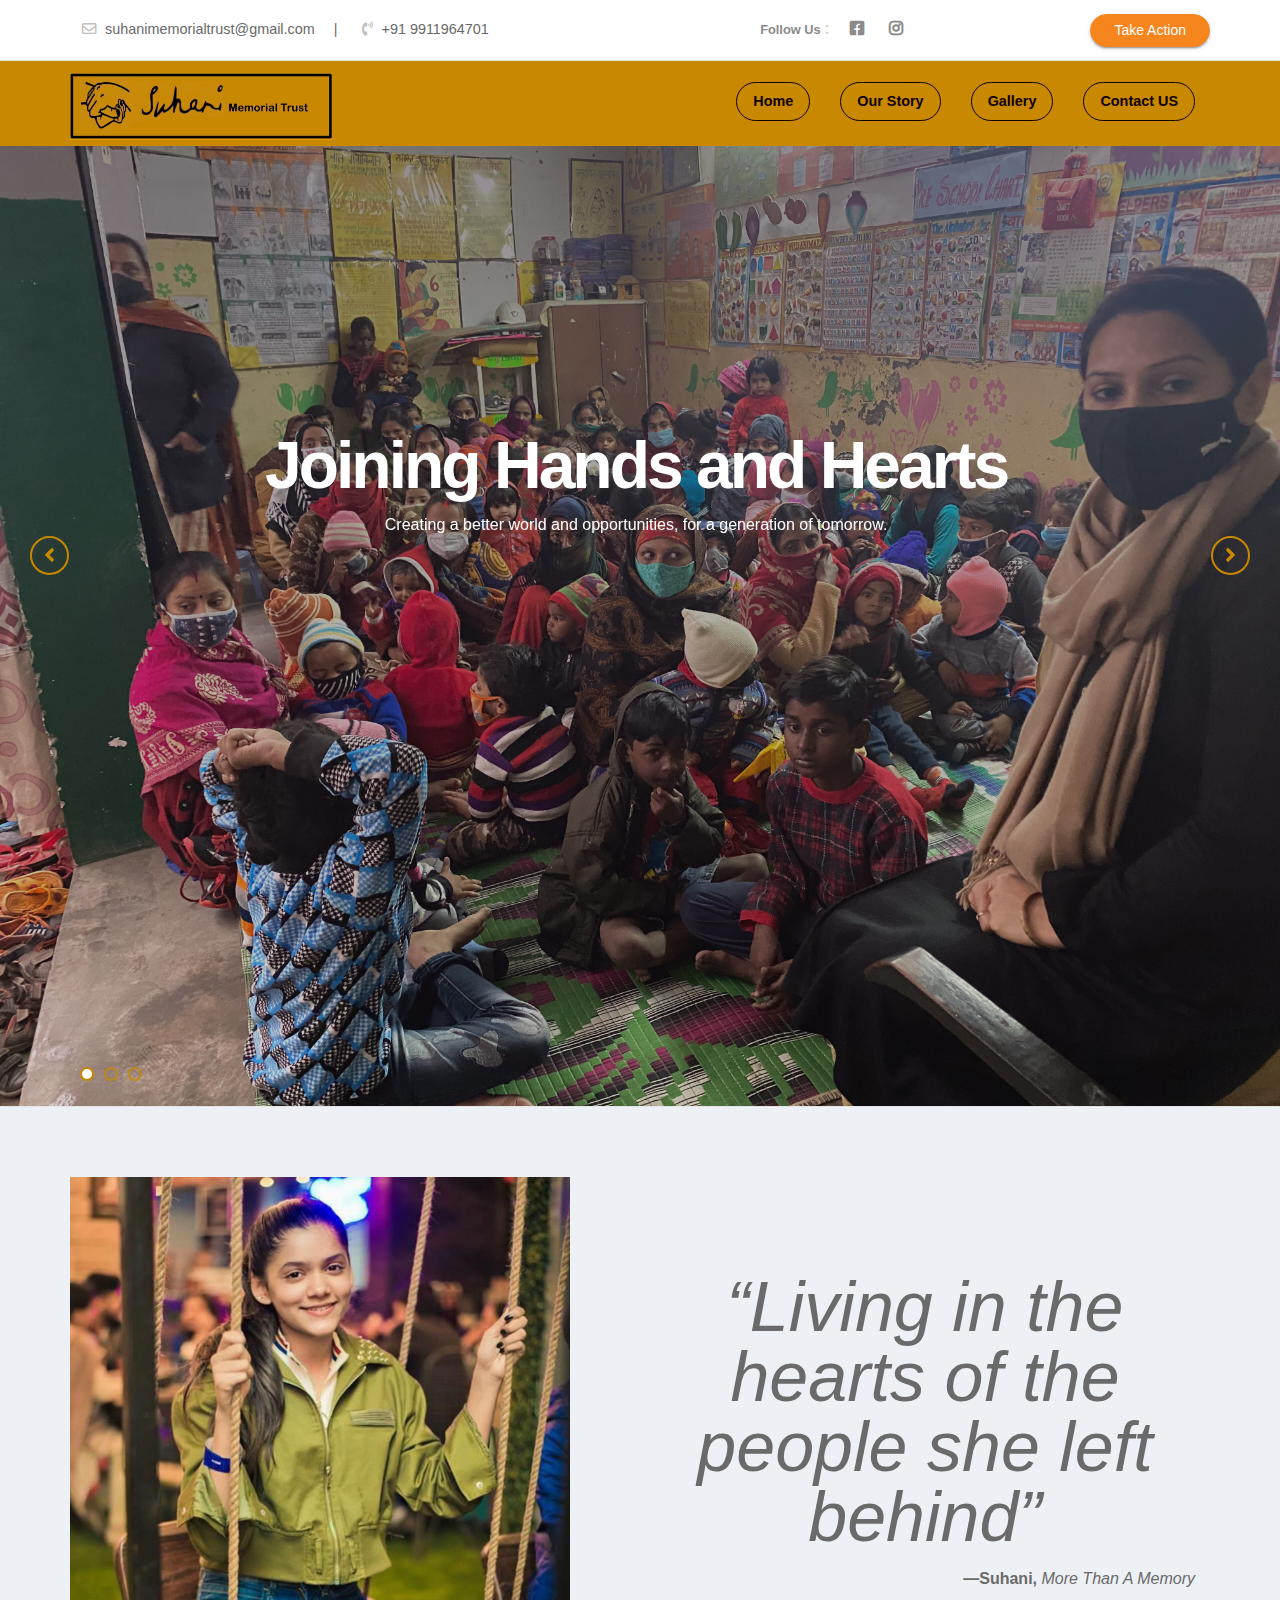
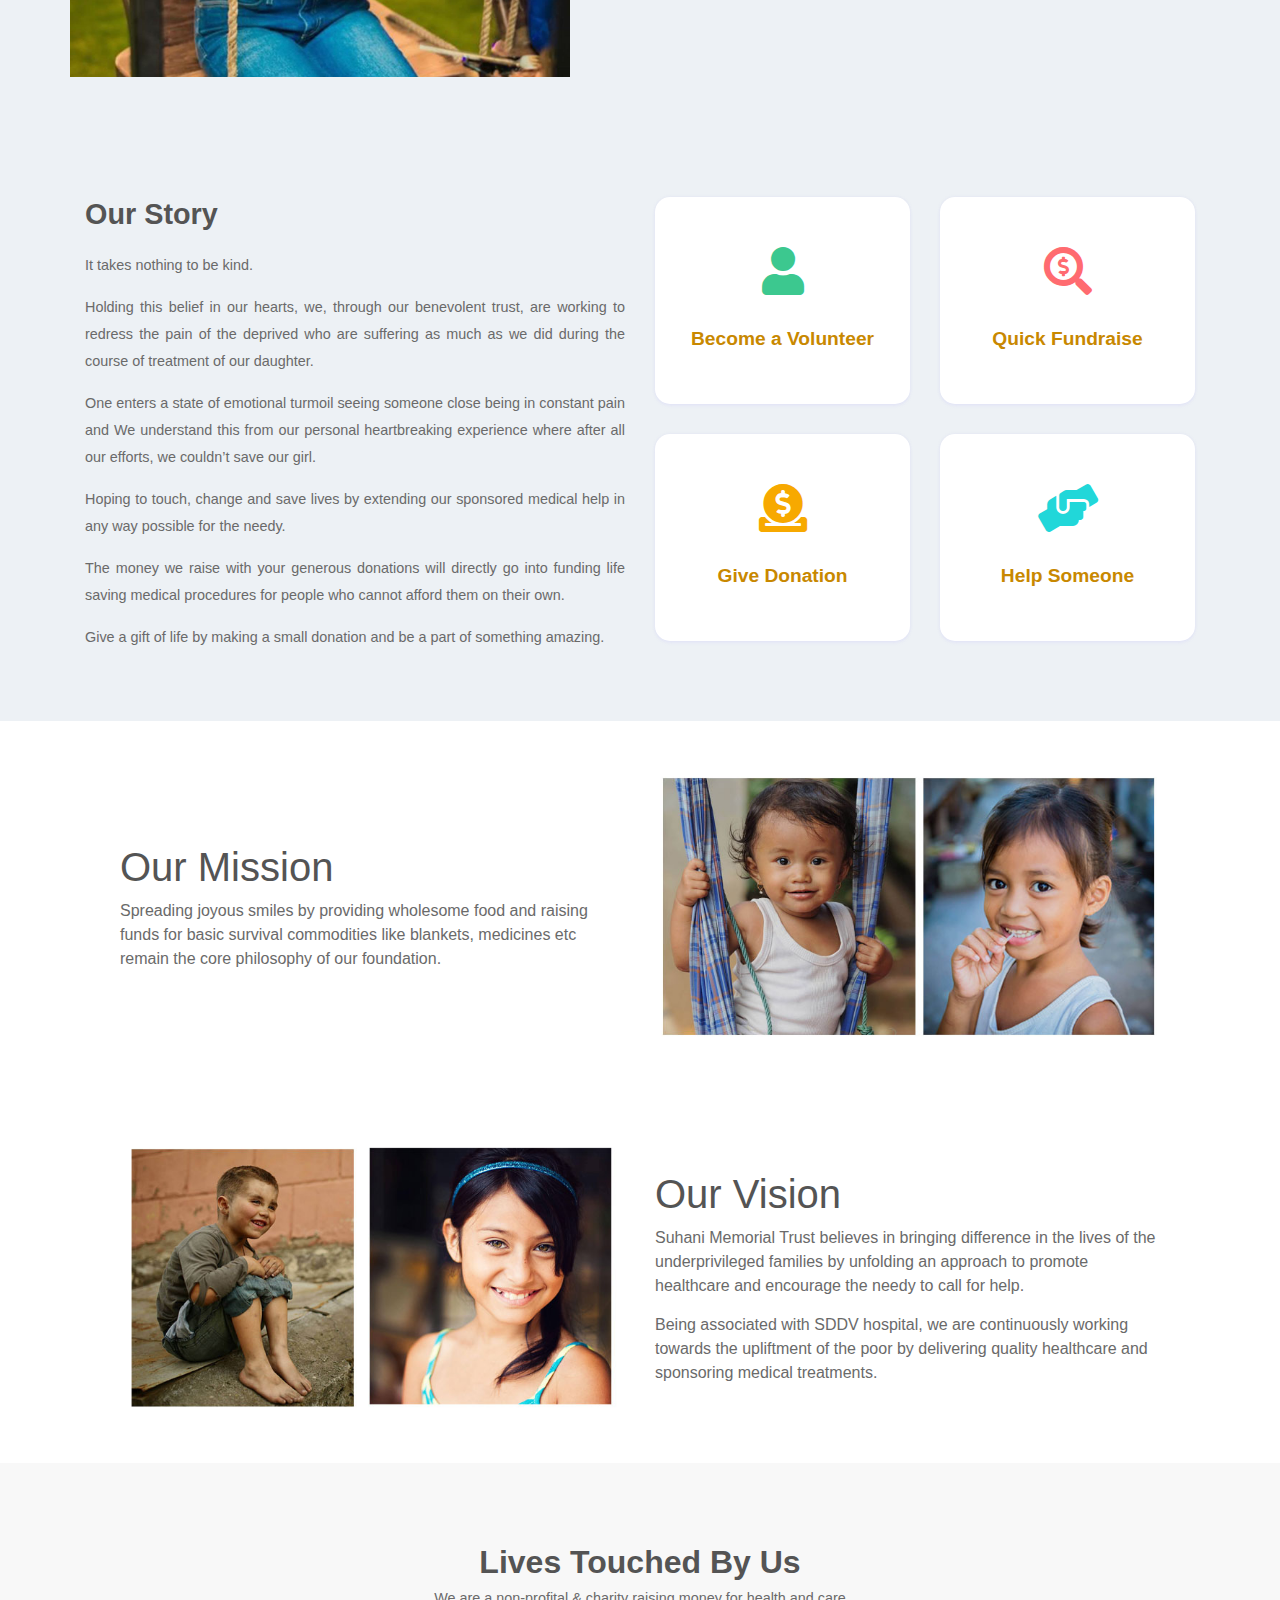
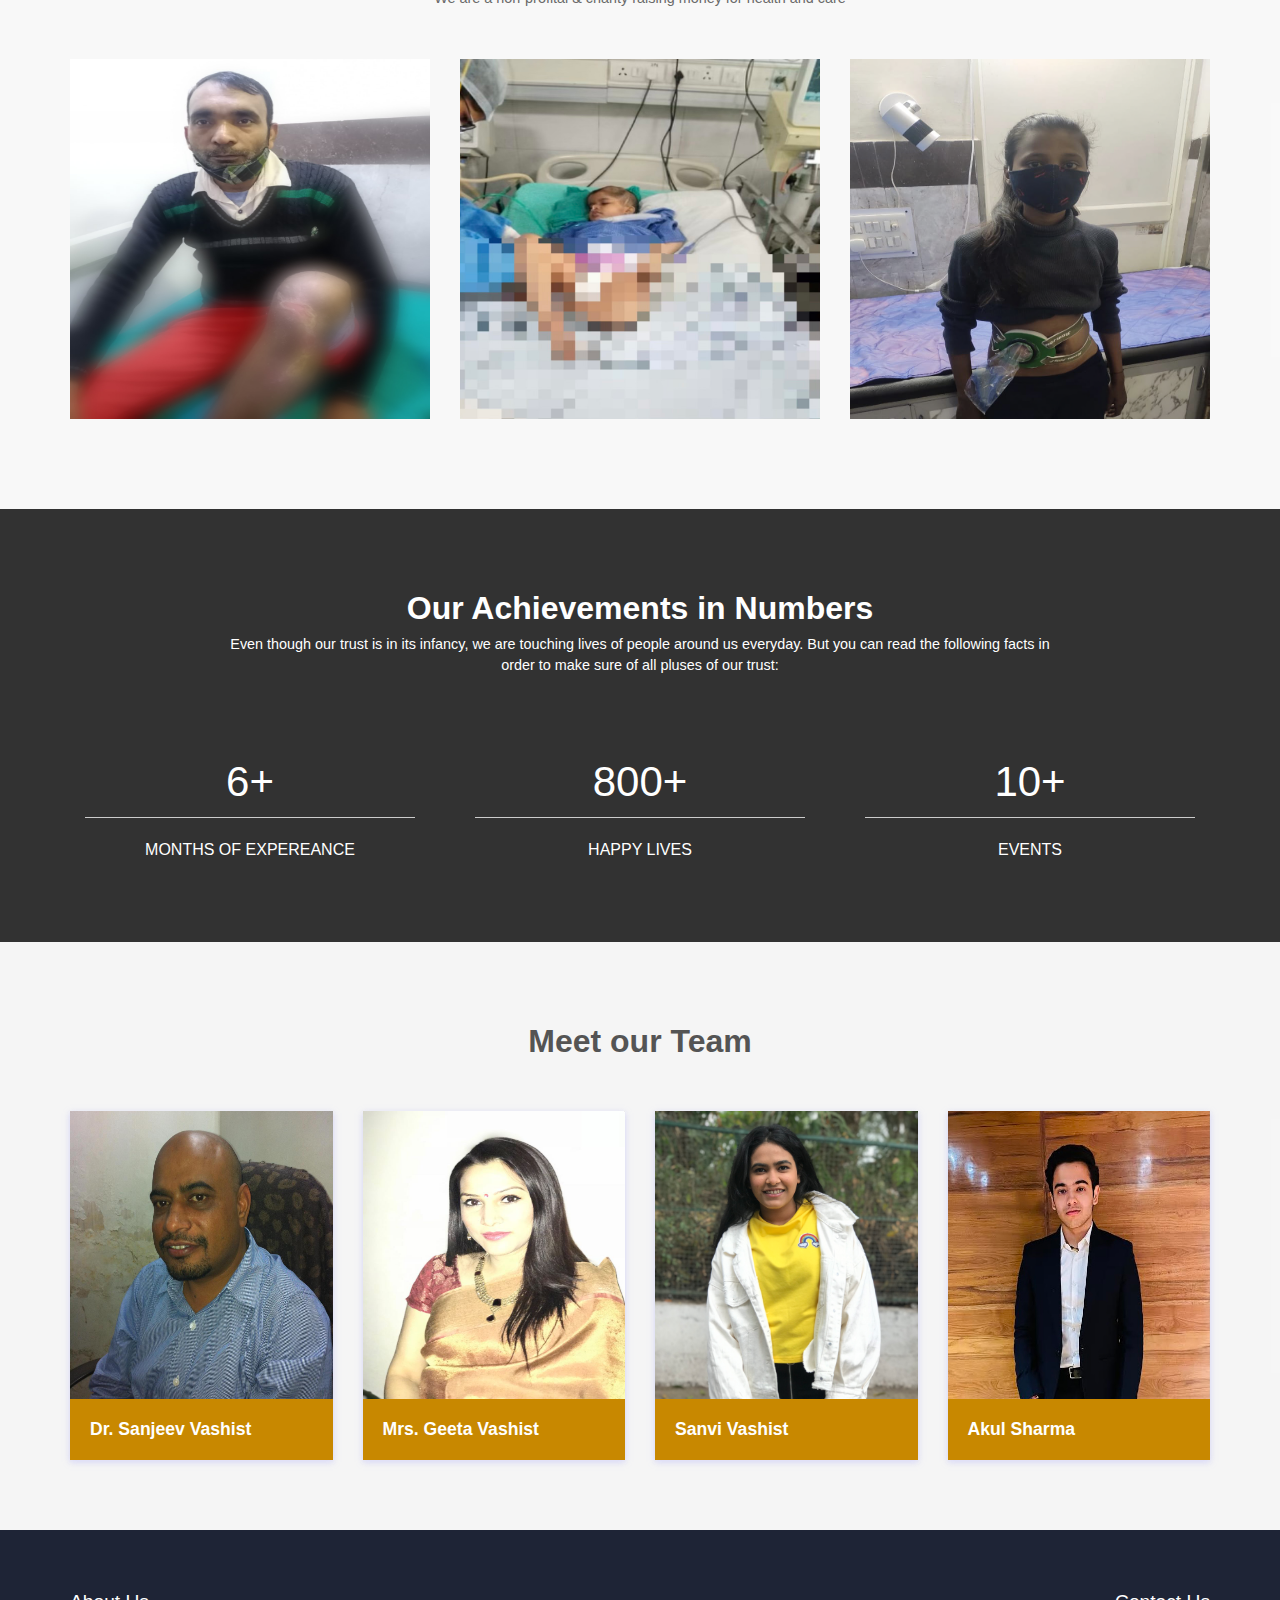
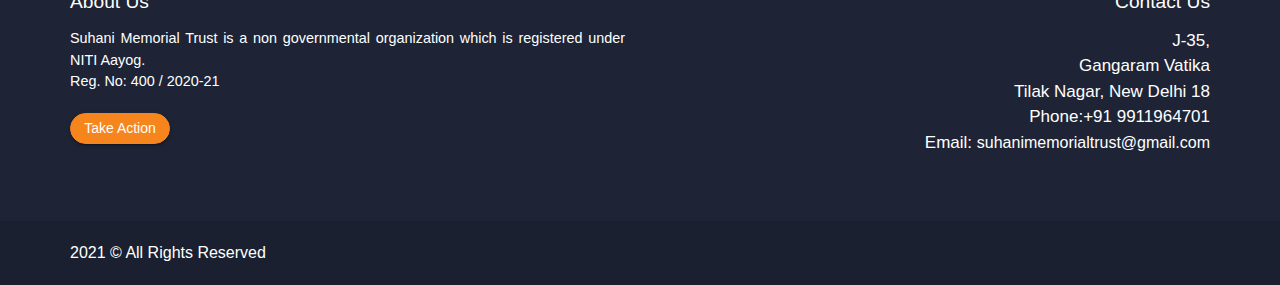
<file: index.html>
<!doctype html>
<html lang="en">

<head>
    <meta charset="utf-8">
    <meta name="viewport" content="width=device-width, initial-scale=1, shrink-to-fit=no">
    <title>Suhani Memorial Trust</title>
    <link rel="shortcut icon" href="assets/images/fav.png" type="image/x-icon">
    <link href="https://fonts.googleapis.com/css2?family=Ubuntu:wght@400;500&display=swap" rel="stylesheet">
    <link rel="shortcut icon" href="assets/images/fav.jpg">
    <link rel="stylesheet" href="assets/css/bootstrap.min.css">
    <link rel="stylesheet" href="assets/css/all.min.css">
    <link rel="stylesheet" href="assets/css/animate.css">
    <link rel="stylesheet" href="assets/plugins/slider/css/owl.carousel.min.css">
    <link rel="stylesheet" href="assets/plugins/slider/css/owl.theme.default.css">
    <link rel="stylesheet" type="text/css" href="assets/css/style.css" />
</head>

<body>

    <header class="continer-fluid ">
        <div class="header-top">
            <div class="container">
                <div class="row col-det">
                    <div class="col-lg-6 d-none d-lg-block">
                        <ul class="ulleft">
                            <li>
                                <i class="far fa-envelope"></i>
                                suhanimemorialtrust@gmail.com
                                <span>|</span>
                            </li>
                            <li>
                                <i class="fas fa-phone-volume"></i>
                                +91 9911964701
                            </li>
                        </ul>
                    </div>
                    <div class="col-lg-3 col-md-6 folouws">

                        <ul class="ulright">
                            <li> <small>Follow Us </small>:</li>
                            <li>
                                <a href="https://m.facebook.com/Suhani-Memorial-TRUST-597080970408947/">
                                    <i class="fab fa-facebook-square"></i>
                                </a>
                            </li>
                            <!-- <li>
                            <i class="fab fa-twitter-square"></i>
                        </li> -->
                            <li>
                                <a href="https://instagram.com/suhanimemorialtrust?utm_medium=copy_link">
                                    <i class="fab fa-instagram"></i>
                                </a>
                            </li>
                          
                        </ul>
                    </div>
                    <div class="col-lg-3 col-md-6 btn-bhed">
                        <form action="action.html">
                            <button class="btn btn-sm btn-default" style="color: #fff;
                background-color: #f6851e;
                border-color: #f6851e;">Take Action</button>
                        </form>
                    </div>
                </div>
            </div>
        </div>
        <div id="menu-jk" class="header-bottom">
            <div class="container">
                <div class="row nav-row">
                    <div class="col-lg-3 col-md-12 logo">
                        <a href="index.html">
                            <img src="assets/images/app_logo.jpeg" alt="">
                            <a data-toggle="collapse" data-target="#menu" href="#menu"><i
                                    class="fas d-block d-lg-none  small-menu fa-bars"></i></a>
                        </a>

                    </div>
                    <div id="menu" class="col-lg-9 col-md-12 d-none d-lg-block nav-col">

                        <ul class="navbad">
                            <li class="nav-item active">
                                <a class="nav-link" href="index.html">Home
                                </a>
                            </li>
                            <li class="nav-item">
                                <a class="nav-link" href="about_us.html">Our Story</a>
                            </li>
                            <!-- <li class="nav-item">
                                    <a class="nav-link" href="services.html">Services</a>
                                </li> -->

                            <li class="nav-item">
                                <a class="nav-link" href="gallery.html">Gallery</a>
                            </li>

                            <!-- <li class="nav-item">
                                    <a class="nav-link" href="blog.html">Blog</a>
                                </li> -->
                            <li class="nav-item">
                                <a class="nav-link" href="contact_us.html">Contact US</a>
                            </li>




                        </ul>


                    </div>
                </div>
            </div>
        </div>
    </header>


    <!-- ******************** Slider Starts Here ******************* -->
    <div class="slider">
        <!-- Set up your HTML -->
        <div class="owl-carousel ">
            <div class="slider-img">
                <div class="item">
                    <div class="slider-img"><img src="assets/images/slider/banner1.jpg" alt=""></div>
                    <div class="container">
                        <div class="row">
                            <div class="col-lg-offset-2 col-lg-8 col-md-offset-2 col-md-8 col-sm-12 col-xs-12">
                                <div class="animated bounceInDown slider-captions">
                                    <h1 class="slider-title">Joining Hands and Hearts</h1>
                                    <p class="slider-text hidden-xs">Creating a better world and opportunities, for a
                                        generation of tomorrow. </p>

                                </div>
                            </div>
                        </div>
                    </div>
                </div>
            </div>
            <div class="item">
                <div class="slider-img"><img src="assets/images/slider/banner2.jpg" alt=""></div>
                <div class="container">
                    <div class="row">
                        <div class="col-lg-offset-2 col-lg-8 col-md-offset-2 col-md-8 col-sm-12 col-xs-12">
                            <div class="slider-captions" style="margin-left:50px;">
                                <h1 class="slider-title">It's time for better help.</h1>
                                <p class="slider-text hidden-xs">Help our small community to make possible turn arounds
                                    for the needy.</p>

                            </div>
                        </div>
                    </div>
                </div>
            </div>
            <div class="item">
                <div class="slider-img"><img src="assets/images/slider/banner3.jpg" alt=""></div>
                <div class="container">
                    <div class="row">
                        <div class="col-lg-offset-2 col-lg-8 col-md-offset-2 col-md-8 col-sm-12 col-xs-12">
                            <div class="slider-captions ">
                                <h1 class="slider-title" style="margin-left:50px;">We Together</h1>
                                <p class="slider-text hidden-xs" style="margin-left:50px;">There is no exercise better
                                    for the heart than reaching down and lifting people up.</p>

                            </div>
                        </div>
                    </div>
                </div>
            </div>
            <!-- <div class="item">
                <div class="slider-img"><img src="assets/images/slider/banner4.jpg" alt=""></div>
                <div class="container">
                    <div class="row">
                        <div class="col-lg-offset-2 col-lg-8 col-md-offset-2 col-md-8 col-sm-12 col-xs-12">
                            <div class="slider-captions ">
                                <h1 class="slider-title">Most Attractive Travel Template</h1>
                                <p class="slider-text hidden-xs">Lorem Ipsum is simply dummy text of the printing and typesetting industry. Lorem Ipsum has been the industry's</p>
                               
                            </div>
                        </div>
                    </div>
                </div>
            </div> -->

        </div>
    </div>

    <!--  ************************* About Suhani Vision Starts Here ************************** -->

    <div class="about-us container-fluid">
        <div class="container">
            <div class="row natur-row no-margin w-100">
                <div class="image-part col-md-6">
                    <div class="about-quick-box row">
                        <img class="img-responsive img-height" src="assets/images/home/suhani.jpg" alt="">
                    </div>
                </div>
                <div class="col-md-6" style="text-align: right;">
                    <figure>
                        <blockquote>
                            <p class="quote-string">Living in the hearts of the people she left behind</p>
                        </blockquote>
                        <figcaption><span style="font-weight: 600;">—Suhani,</span> <cite>More Than A Memory</cite>
                        </figcaption>
                    </figure>
                </div>
            </div>
        </div>
    </div>

    <!--  ************************* About Us Starts Here ************************** -->

    <div class="about-us container-fluid">
        <div class="container">

            <div class="row natur-row no-margin w-100">
                <div class="text-part col-md-6">
                    <h2>Our Story</h2>
                    <p class="no-indent">It takes nothing to be kind.</p>
                    <p class="no-indent">Holding this belief in our hearts, we, through our benevolent trust, are
                        working to redress the pain of the deprived who are suffering as much as we did during the
                        course of treatment of our daughter.</p>

                    <p class="no-indent">One enters a state of emotional turmoil seeing someone close being in
                        constant pain and We understand this from our personal heartbreaking experience where after
                        all our efforts, we couldn’t save our girl.</p>

                    <p class="no-indent">Hoping to touch, change and save lives by extending our sponsored medical
                        help in any way possible for the needy.</p>

                    <p class="no-indent">The money we raise with your generous donations will directly go into
                        funding life saving medical procedures for people who cannot afford them on their own.</p>

                    <p class="no-indent">Give a gift of life by making a small donation and be a part of something
                        amazing.</p>
                </div>
                <div class="image-part col-md-6">
                    <div class="about-quick-box row">
                        <div class="col-md-6">
                            <a
                                href="https://docs.google.com/forms/d/e/1FAIpQLSf9LGm8x7iKRcOWl20aU-DNmRJ8y_vXNFg2JuaS03U_lddijQ/viewform?usp=sf_link">
                                <div class="about-qcard">
                                    <i class="fas fa-user"></i>
                                    <p class="text-color">Become a Volunteer</p>
                                </div>
                            </a>
                        </div>
                        <div class="col-md-6">
                            <a href="https://rzp.io/l/Ar8doX1nA2">
                                <div class="about-qcard ">
                                    <i class="fas fa-search-dollar red"></i>
                                    <p class="text-color">Quick Fundraise</p>
                                </div>
                            </a>
                        </div>
                        <div class="col-md-6">
                            <a href="https://rzp.io/l/Ar8doX1nA2">
                                <div class="about-qcard ">
                                    <i class="fas fa-donate yell"></i>
                                    <p class="text-color">Give Donation</p>
                                </div>
                            </a>
                        </div>
                        <div class="col-md-6">
                            <div class="about-qcard ">
                                <i class="fas fa-hands-helping blu"></i>
                                <p class="text-color">Help Someone</p>
                            </div>
                        </div>
                    </div>
                </div>
            </div>
        </div>
    </div>



    <!-- ################# Mission Vision Start Here #######################--->

    <section class="container-fluid mission-vision">
        <div class="container">
            <div class="row mission">
                <div class="col-md-6 mv-det">
                    <h1>Our Mission</h1>
                    <p>Spreading joyous smiles by providing wholesome food and raising funds for basic survival
                        commodities like blankets, medicines etc remain the core philosophy of our foundation.</p>
                </div>
                <div class="col-md-6 mv-img">
                    <img src="assets/images/misin.jpg" alt="">
                </div>
            </div>
            <div class="row vision">
                <div class="col-md-6 mv-img">
                    <img src="assets/images/vision.jpg" alt="">
                </div>
                <div class="col-md-6 mv-det">
                    <h1>Our Vision</h1>
                    <p style="margin-bottom: 15px;">Suhani Memorial Trust believes in bringing difference in the lives
                        of the underprivileged families by unfolding an approach to promote healthcare and encourage the
                        needy to call for help.</p>
                    <p>Being associated with SDDV hospital, we are continuously working towards the upliftment of the
                        poor by delivering quality healthcare and sponsoring medical treatments.</p>
                </div>
            </div>
        </div>
    </section>



    <!-- ################# Events Start Here#######################--->
    <section class="events">
        <div class="container">
            <div class="session-title row">
                <h2>Lives Touched By Us</h2>
                <p>We are a non-profital & charity raising money for health and care</p>
            </div>
            <div class="event-ro row">
                <div class="col-md-4 col-sm-6">
                    <div class="event-box">
                        <img class="lives-img" src="assets/images/lives/pic1.jpeg" alt="">
                        <!-- <h4>Child Education in Africa</h4>
                        
                        <p class="raises"><span>Raised : $34,425</span> / $500,000 </p>
                        <p class="desic">Lorem Ipsum is simply dummy text of the printing and typesetting industry.  Lorem Ipsum has been the industry's </p>
                        <button class="btn btn-success btn-sm">Donate Now</button> -->
                    </div>
                </div>
                <div class="col-md-4 col-sm-6">
                    <div class="event-box">
                        <img class="lives-img" src="assets/images/lives/pic2.jpg" alt="">
                        <!-- <h4>Child Education in Africa</h4>
                        <p class="raises"><span>Raised : $34,425</span> / $500,000 </p>
                        <p class="desic">Lorem Ipsum is simply dummy text of the printing and typesetting industry.  Lorem Ipsum has been the industry's </p>
                        <button class="btn btn-success btn-sm">Donate Now</button> -->
                    </div>
                </div>
                <div class="col-md-4 col-sm-6">
                    <div class="event-box">
                        <img class="lives-img" src="assets/images/lives/pic3.jpg" alt="">
                        <!-- <h4>Child Education in Africa</h4>
                        <p class="raises"><span>Raised : $34,425</span> / $500,000 </p>
                        <p class="desic">Lorem Ipsum is simply dummy text of the printing and typesetting industry.  Lorem Ipsum has been the industry's </p>
                        <button class="btn btn-success btn-sm">Donate Now</button> -->
                    </div>
                </div>
            </div>
        </div>
    </section>




    <!-- ################# Charity Number Starts Here#######################--->


    <div class="doctor-message">
        <div class="inner-lay">
            <div class="container">
                <div class="row session-title">
                    <h2>Our Achievements in Numbers</h2>
                    <p>Even though our trust is in its infancy, we are touching lives of people around us everyday.
                        But you can read the following facts in order to make sure of all pluses of our trust:</p>
                </div>
                <div class="row">
                    <div class="col-sm-4 numb">
                        <h3>6+</h3>
                        <span>MONTHS OF EXPEREANCE</span>
                    </div>
                    <div class="col-sm-4 numb">
                        <h3>800+</h3>
                        <span>HAPPY LIVES</span>
                    </div>
                    <div class="col-sm-4 numb">
                        <h3>10+</h3>
                        <span>EVENTS</span>
                    </div>
                    <!-- <div class="col-sm-3 numb">
                        <h3>48+</h3>
                        <span>FUNT RAISED</span>
                    </div> -->
                </div>
            </div>

        </div>

    </div>

    <!--################### Our Team Starts Here #######################--->
    <section class="our-team team-11">
        <div class="container">
            <div class="session-title row">
                <h2>Meet our Team</h2>
                <!-- <p>Lorem ipsum dolor sit amet, consectetur adipiscing elit. Fusce fringilla vel nisl a dictum. Donec ut est arcu. Donec hendrerit velit</p> -->
            </div>
            <div class="row team-row">
                <div class="col-md-3 col-sm-6">
                    <div class="single-usr">
                        <img class="img-style" src="assets/images/team/team-mem-1.jpg" alt="">
                        <div class="det-o">
                            <h4>Dr. Sanjeev Vashist</h4>
                            <!-- <i>CEO </i> -->
                        </div>
                    </div>
                </div>
                <div class="col-md-3 col-sm-6">
                    <div class="single-usr">
                        <img class="img-style" src="assets/images/team/team-mem-2.jpg" alt="">
                        <div class="det-o">
                            <h4>Mrs. Geeta Vashist</h4>
                            <!-- <i>CFO</i> -->
                        </div>
                    </div>
                </div>
                <div class="col-md-3 col-sm-6">
                    <div class="single-usr">
                        <img class="img-style" src="assets/images/team/team-mem-3.jpg" alt="">
                        <div class="det-o">
                            <h4>Sanvi Vashist</h4>
                            <!-- <i>Team Leader</i> -->
                        </div>
                    </div>
                </div>
                <div class="col-md-3 col-sm-6">
                    <div class="single-usr">
                        <img class="img-style" src="assets/images/team/team-mem-4.jpg" alt="">
                        <div class="det-o">
                            <h4>Akul Sharma</h4>
                            <!-- <i>Project Manager</i> -->
                        </div>
                    </div>
                </div>


            </div>
        </div>
    </section>



    <!-- ################# Our Blog Starts Here#######################--->

    <!-- <section class="our-blog">
         	<div class="container">
         		<div class="row session-title">
        			<h2> Our Blog </h2>
        			<p>Take a look at what people say about US </p>
        		</div>
        		<div class="blog-row row">
        			<div class="col-md-4 col-sm-6">
        				<div class="single-blog">
        					<figure>
        						<img src="assets/images/events/image_01.jpg" alt="">
        					</figure>
        					<div class="blog-detail">
        						<small>By Admin | August 10 2018</small>
								<h4>Methods of Recuirtments</h4>
								<p> Lorem ipsum dolor sit amet, consectetur adipiscing elit. Nullam justo neque, aliquet sit amet elementum vel, vehicula eget eros. Vivamus arcu metus, mattis sed sagittis at, sagittis quis neque. Praesent.</p>
								<div class="link">
									<a href="">Read more </a><i class="fas fa-long-arrow-alt-right"></i>
								</div>
        					</div>
        					
        					
        				</div>
        			</div>
        			<div class="col-md-4 col-sm-6">
        				<div class="single-blog">
        					<figure>
        						<img src="assets/images/events/image_02.jpg" alt="">
        					</figure>
        					<div class="blog-detail">
        						<small>By Admin | August 10 2018</small>
								<h4>Methods of Recuirtments</h4>
								<p> Lorem ipsum dolor sit amet, consectetur adipiscing elit. Nullam justo neque, aliquet sit amet elementum vel, vehicula eget eros. Vivamus arcu metus, mattis sed sagittis at, sagittis quis neque. Praesent.</p>
								<div class="link">
									<a href="">Read more </a><i class="fas fa-long-arrow-alt-right"></i>
								</div>
        					</div>
        					
        					
        				</div>
        			</div>
        			<div class="col-md-4 col-sm-6">
        				<div class="single-blog">
        					<figure>
        						<img src="assets/images/events/image_03.jpg" alt="">
        					</figure>
        					<div class="blog-detail">
        						<small>By Admin | August 10 2018</small>
								<h4>Methods of Recuirtments</h4>
								<p> Lorem ipsum dolor sit amet, consectetur adipiscing elit. Nullam justo neque, aliquet sit amet elementum vel, vehicula eget eros. Vivamus arcu metus, mattis sed sagittis at, sagittis quis neque. Praesent.</p>
								<div class="link">
									<a href="">Read more </a><i class="fas fa-long-arrow-alt-right"></i>
								</div>
        					</div>
        					
        					
        				</div>
        			</div>
        		</div>
         	</div>
         </section> -->

    <footer class="footer">
        <div class="container">
            <div class="row">
                <div class="col-md-6 col-sm-12">
                    <h2>About Us</h2>
                    <p class="no-indent">
                        Suhani Memorial Trust is a non governmental organization which is registered under NITI Aayog.
                    </p>
                    <p class="no-indent">Reg. No: 400 / 2020-21</p>

                    <form action="action.html">
                        <button style="margin-top: 20px;
                    border-radius: 25px;
                    width: 100px;color: #fff;
                    background-color: #f6851e;
                    border-color: #f6851e;" class="btn btn-sm btn-default">Take Action</button>
                    </form>
                </div>
                <!-- <div class="col-md-4 col-sm-12">
                    <h2>Useful Links</h2>
                    <ul class="list-unstyled link-list">
                        <li><a ui-sref="about" href="#/about">About us</a><i class="fa fa-angle-right"></i></li>
                        <li><a ui-sref="portfolio" href="#/portfolio">Portfolio</a><i class="fa fa-angle-right"></i></li>
                        <li><a ui-sref="products" href="#/products">Latest jobs</a><i class="fa fa-angle-right"></i></li>
                        <li><a ui-sref="gallery" href="#/gallery">Gallery</a><i class="fa fa-angle-right"></i></li>
                        <li><a ui-sref="contact" href="#/contact">Contact us</a><i class="fa fa-angle-right"></i></li>
                    </ul>
                </div> -->
                <div class="col-md-6 col-sm-12 map-img footer-text-align">
                    <h2>Contact Us</h2>
                    <address class="md-margin-bottom-40">
                        J-35, <br>
                        Gangaram Vatika<br>
                        Tilak Nagar, New Delhi 18<br>
                        Phone:+91 9911964701<br>
                        Email: <a href="mailto:suhanimemorialtrust@gmail.com">suhanimemorialtrust@gmail.com</a></a><br>
                    </address>

                </div>
            </div>


            <!-- <div class="nav-box row clearfix">
                <div class="inner col-md-9 clearfix">
                    <ul class="footer-nav clearfix">
                        <li><a href="#">Home</a></li>
                        <li><a href="#">About</a></li>
                        <li><a href="#">Gallery</a></li>
                        <li><a href="#">Servies</a></li>
                        <li><a href="#">Blog</a></li>
                        <li><a href="#">Contact</a></li>
                    </ul>

                  
                </div>
                  <div class="donate-link col-md-3"><a href="donate.html" class="btn btn-primary "><span class="btn-title">Donate Now</span></a></div>
            </div> -->

        </div>


    </footer>
    <div class="copy">
        <div class="container">
            <a>2021 &copy; All Rights Reserved</a>

            <span>
                <!-- <a><i class="fab fa-github"></i></a>
                <a><i class="fab fa-google-plus-g"></i></a>
                <a><i class="fab fa-pinterest-p"></i></a>
                <a><i class="fab fa-twitter"></i></a>
                <a><i class="fab fa-facebook-f"></i></a> -->
            </span>
        </div>

    </div>


</body>

<script src="assets/js/jquery-3.2.1.min.js"></script>
<script src="assets/js/popper.min.js"></script>
<script src="assets/js/bootstrap.min.js"></script>
<script src="assets/plugins/scroll-fixed/jquery-scrolltofixed-min.js"></script>
<script src="assets/plugins/slider/js/owl.carousel.min.js"></script>
<script src="assets/js/script.js"></script>

</html>
</file>
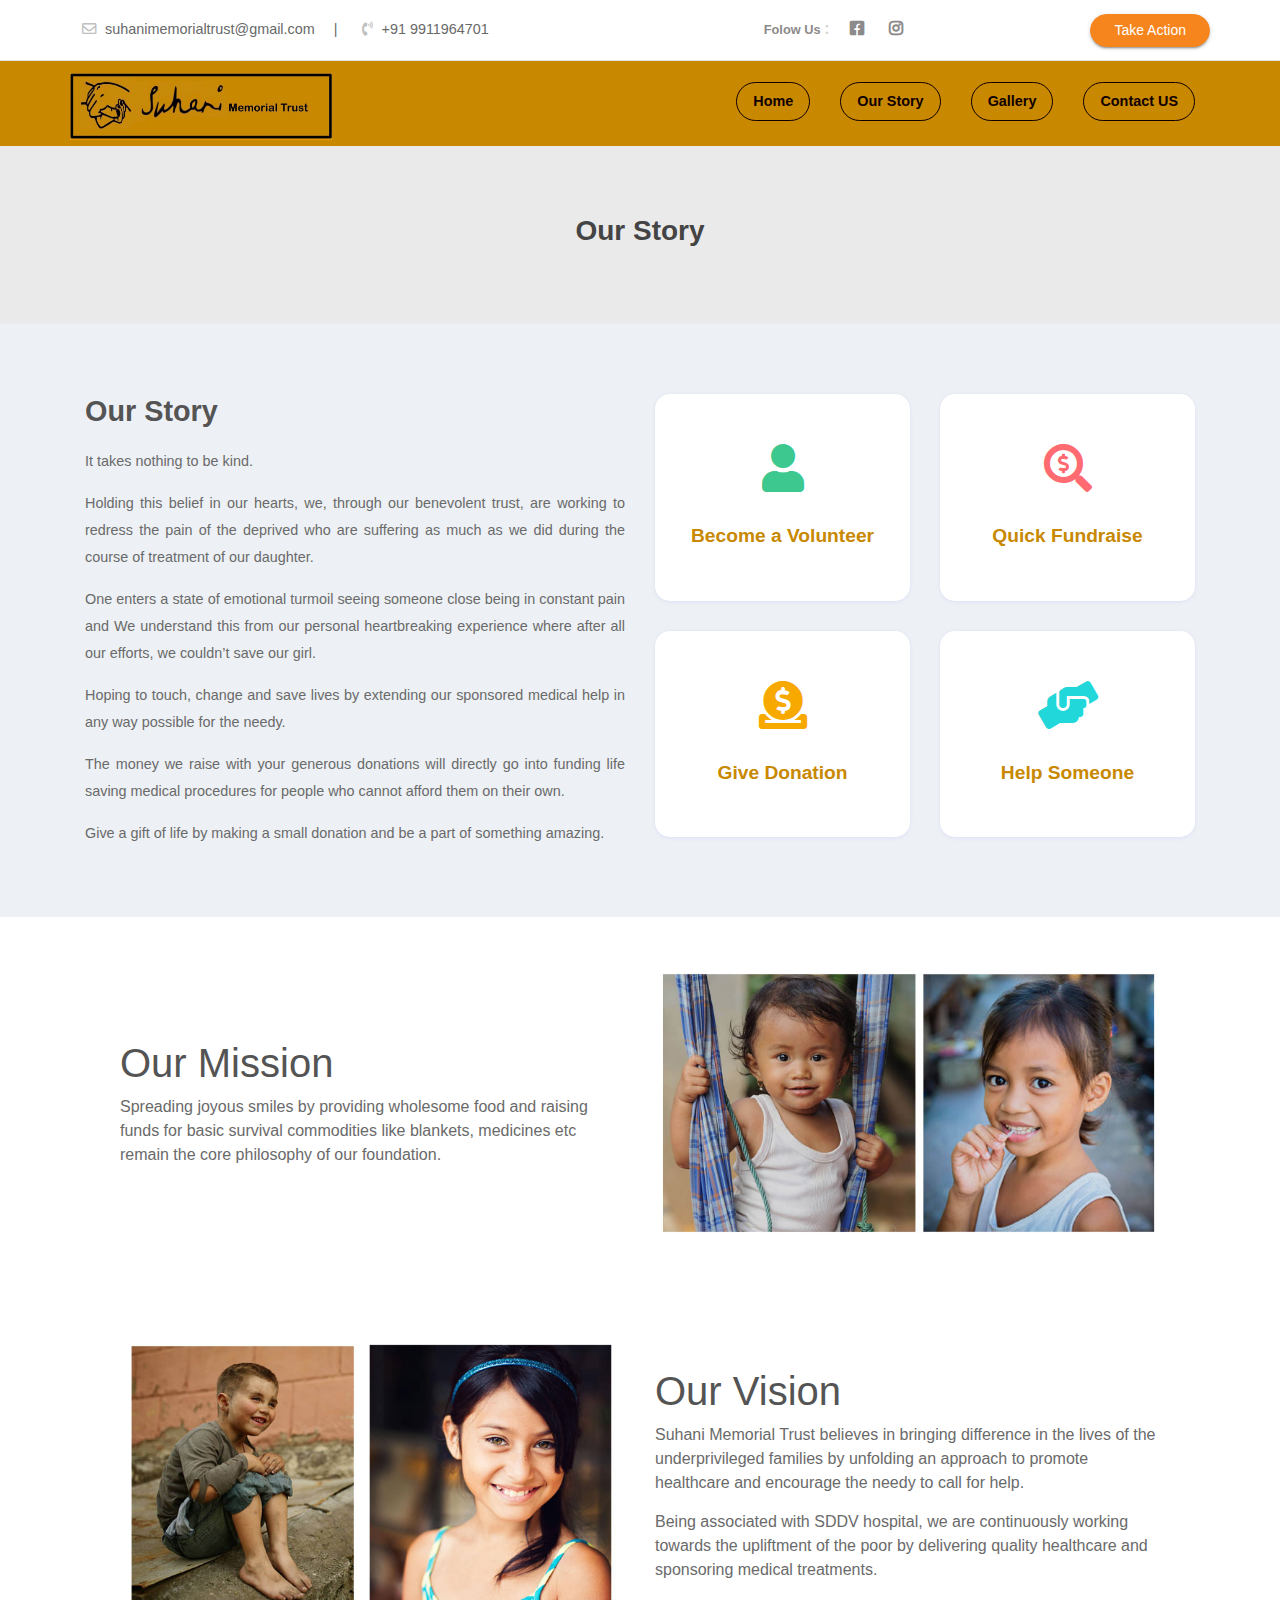
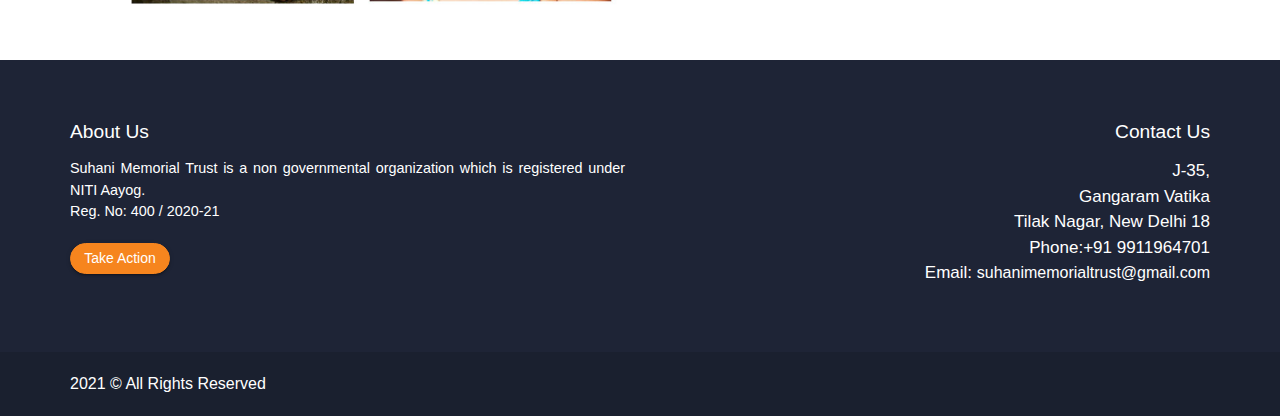
<file: about_us.html>
<!doctype html>
<html lang="en">

<head>
    <meta charset="utf-8">
    <meta name="viewport" content="width=device-width, initial-scale=1, shrink-to-fit=no">
    <title>Suhani Memorial Trust</title>
    <link rel="shortcut icon" href="assets/images/fav.png" type="image/x-icon">
   <link href="https://fonts.googleapis.com/css2?family=Ubuntu:wght@400;500&display=swap" rel="stylesheet">
    <link rel="shortcut icon" href="assets/images/fav.jpg">
    <link rel="stylesheet" href="assets/css/bootstrap.min.css">
    <link rel="stylesheet" href="assets/css/all.min.css">
    <link rel="stylesheet" href="assets/css/animate.css">
    <link rel="stylesheet" href="assets/plugins/slider/css/owl.carousel.min.css">
    <link rel="stylesheet" href="assets/plugins/slider/css/owl.theme.default.css">
    <link rel="stylesheet" type="text/css" href="assets/css/style.css" />
</head>

<body>

<header class="continer-fluid ">
    <div  class="header-top">
        <div class="container">
            <div class="row col-det">
                <div class="col-lg-6 d-none d-lg-block">
                    <ul class="ulleft">
                        <li>
                            <i class="far fa-envelope"></i>
                            suhanimemorialtrust@gmail.com
                            <span>|</span></li>
                        <li>
                            <i class="fas fa-phone-volume"></i>
                            +91 9911964701</li>
                    </ul>
                </div>
                <div class="col-lg-3 col-md-6 folouws">
                  
                    <ul class="ulright">
                       <li> <small>Folow Us </small>:</li>
                       <li>
                        <a href="https://m.facebook.com/Suhani-Memorial-TRUST-597080970408947/">
                            <i class="fab fa-facebook-square"></i>
                        </a>
                    </li>
                    <!-- <li>
                    <i class="fab fa-twitter-square"></i>
                </li> -->
                    <li>
                        <a href="https://instagram.com/suhanimemorialtrust?utm_medium=copy_link">
                            <i class="fab fa-instagram"></i>
                        </a>
                    </li>
                  
                    </ul>
                </div>
                <div class="col-lg-3 col-md-6 btn-bhed">
                    <!-- <button class="btn btn-sm btn-success">Join Us</button> -->
                    <form action = "action.html">
                        <button class="btn btn-sm btn-default"
                        style = "color: #fff;
                    background-color: #f6851e;
                    border-color: #f6851e;">Take Action</button>
                        </form>
                </div>
            </div>
        </div>
    </div>
    <div id="menu-jk" class="header-bottom">
        <div class="container">
            <div class="row nav-row">
                <div class="col-lg-3 col-md-12 logo">
                    <a href="index.html">
                        <img src="assets/images/app_logo.jpeg" alt="">
                        <a data-toggle="collapse" data-target="#menu" href="#menu"><i class="fas d-block d-lg-none  small-menu fa-bars"></i></a>
                    </a>

                </div>
                <div id="menu" class="col-lg-9 col-md-12 d-none d-lg-block nav-col">

                            <ul class="navbad">
                                <li class="nav-item active">
                                    <a class="nav-link" href="index.html">Home
                                    </a>
                                </li>
                                <li class="nav-item">
                                    <a class="nav-link" href="about_us.html">Our Story</a>
                                </li>
                                <!-- <li class="nav-item">
                                    <a class="nav-link" href="services.html">Services</a>
                                </li> -->

                                <li class="nav-item">
                                    <a class="nav-link" href="gallery.html">Gallery</a>
                                </li>

                                <!-- <li class="nav-item">
                                    <a class="nav-link" href="blog.html">Blog</a>
                                </li> -->
                                <li class="nav-item">
                                    <a class="nav-link" href="contact_us.html">Contact US</a>
                                </li>




                            </ul>


                </div>
            </div>
        </div>
    </div> 
</header>
 
  <!--  ************************* Page Title Starts Here ************************** -->
        
    <div class="page-nav no-margin row">
        <div class="container">
            <div class="row">
                <h2>Our Story</h2>
                <!-- <ul>
                    <li> <a href="#"><i class="fas fa-home"></i> Home</a></li>
                    <li><i class="fas fa-angle-double-right"></i> About Us</li>
                </ul> -->
            </div>
        </div>
    </div>
    
    
     <!--  ************************* About Us Starts Here ************************** -->    
       
<div class="about-us container-fluid">
    <div class="container">

        <div class="row natur-row no-margin w-100">
            <div class="text-part col-md-6">
                <h2>Our Story</h2>
                <p class = "no-indent">It takes nothing to be kind.</p>
                <p class = "no-indent">Holding this belief in our hearts, we, through our benevolent trust, are working to redress the pain of the deprived who are suffering as much as we did during the course of treatment of our daughter.</p>

                <p class = "no-indent">One enters a state of emotional turmoil seeing someone close being in 
                    constant pain and We understand this from our personal heartbreaking experience where after 
                    all our efforts, we couldn’t save our girl.</p>

                <p class = "no-indent">Hoping to touch, change and save lives by extending our sponsored medical 
                    help in any way possible for the needy.</p>

                <p class = "no-indent">The money we raise with your generous donations will directly go into 
                    funding life saving medical procedures for people who cannot afford them on their own.</p>

                <p class = "no-indent">Give a gift of life by making a small donation and be a part of something amazing.</p>
            </div>
            <div class="image-part col-md-6">
                <div class="about-quick-box row">
                    <div class="col-md-6">
                        <div class="about-qcard">
                           <i class="fas fa-user"></i>
                            <p class = "text-color">Become a Volunteer</p>
                        </div>
                    </div>
                     <div class="col-md-6">
                        <div class="about-qcard ">
                           <i class="fas fa-search-dollar red"></i>
                            <p class = "text-color">Quick Fundraise</p>
                        </div>
                    </div>
                     <div class="col-md-6">
                        <div class="about-qcard ">
                           <i class="fas fa-donate yell"></i>
                            <p class = "text-color">Give Donation</p>
                        </div>
                    </div>
                     <div class="col-md-6">
                        <div class="about-qcard ">
                           <i class="fas fa-hands-helping blu"></i>
                            <p class = "text-color">Help Someone</p>
                        </div>
                    </div>
                </div>
            </div>
        </div>
    </div>
</div>     
   
   
    
 <!-- ################# Mission Vision Start Here #######################--->
  
  <section class="container-fluid mission-vision">
      <div class="container">
          <div class="row mission">
              <div class="col-md-6 mv-det">
                  <h1>Our Mission</h1>
                  <p>Spreading joyous smiles by providing wholesome food and raising funds for basic survival commodities like blankets, medicines etc remain the core philosophy of our foundation.</p>
              </div>
              <div class="col-md-6 mv-img">
                  <img src="assets/images/misin.jpg" alt="">
              </div>
          </div>
          <div class="row vision">
              <div class="col-md-6 mv-img">
                   <img src="assets/images/vision.jpg" alt="">
              </div>
              <div class="col-md-6 mv-det">
                   <h1>Our Vision</h1>
                   <p style = "margin-bottom: 15px;">Suhani Memorial Trust believes in bringing difference in the lives of the underprivileged families by unfolding an approach to promote healthcare and encourage the needy to call for help.</p>
                   <p>Being associated with SDDV hospital, we are continuously working towards the upliftment of the poor by delivering quality healthcare and sponsoring medical treatments.</p>
              </div>
          </div>
      </div>
  </section>   
   
  
                 
  <!--  ************************* Footer Starts Here ************************** -->
          
              
  <footer class="footer">
    <div class="container">
        <div class="row">
            <div class="col-md-6 col-sm-12">
                <h2>About Us</h2>
                <p class = "no-indent">
                    Suhani Memorial Trust is a non governmental organization which is registered under NITI Aayog.
                </p>
                <p class = "no-indent">Reg. No: 400 / 2020-21</p>

                <button style = "margin-top: 20px;
                    border-radius: 25px;
                    width: 100px;color: #fff;
                    background-color: #f6851e;
                    border-color: #f6851e;" class="btn btn-sm btn-default"
                    >Take Action</button>
                    </form>
            </div>
            <!-- <div class="col-md-4 col-sm-12">
                <h2>Useful Links</h2>
                <ul class="list-unstyled link-list">
                    <li><a ui-sref="about" href="#/about">About us</a><i class="fa fa-angle-right"></i></li>
                    <li><a ui-sref="portfolio" href="#/portfolio">Portfolio</a><i class="fa fa-angle-right"></i></li>
                    <li><a ui-sref="products" href="#/products">Latest jobs</a><i class="fa fa-angle-right"></i></li>
                    <li><a ui-sref="gallery" href="#/gallery">Gallery</a><i class="fa fa-angle-right"></i></li>
                    <li><a ui-sref="contact" href="#/contact">Contact us</a><i class="fa fa-angle-right"></i></li>
                </ul>
            </div> -->
            <div class="col-md-6 col-sm-12 map-img footer-text-align">
                <h2>Contact Us</h2>
                <address class="md-margin-bottom-40">
                    J-35, <br>
                    Gangaram Vatika<br>
                    Tilak Nagar, New Delhi 18<br>
                    Phone:+91 9911964701<br>
                    Email: <a href="mailto:suhanimemorialtrust@gmail.com">suhanimemorialtrust@gmail.com</a></a><br>
                </address>

            </div>
        </div>
        
        
        <!-- <div class="nav-box row clearfix">
            <div class="inner col-md-9 clearfix">
                <ul class="footer-nav clearfix">
                    <li><a href="#">Home</a></li>
                    <li><a href="#">About</a></li>
                    <li><a href="#">Gallery</a></li>
                    <li><a href="#">Servies</a></li>
                    <li><a href="#">Blog</a></li>
                    <li><a href="#">Contact</a></li>
                </ul>

              
            </div>
              <div class="donate-link col-md-3"><a href="donate.html" class="btn btn-primary "><span class="btn-title">Donate Now</span></a></div>
        </div> -->
        
    </div>
    

</footer>
<div class="copy">
        <div class="container">
            <a>2021 &copy; All Rights Reserved</a>
            
            <span>
            <!-- <a><i class="fab fa-github"></i></a>
            <a><i class="fab fa-google-plus-g"></i></a>
            <a><i class="fab fa-pinterest-p"></i></a>
            <a><i class="fab fa-twitter"></i></a>
            <a><i class="fab fa-facebook-f"></i></a> -->
    </span>
        </div>

    </div>
          
    
</body>

<script src="assets/js/jquery-3.2.1.min.js"></script>
<script src="assets/js/popper.min.js"></script>
<script src="assets/js/bootstrap.min.js"></script>
<script src="assets/plugins/scroll-fixed/jquery-scrolltofixed-min.js"></script>
<script src="assets/plugins/slider/js/owl.carousel.min.js"></script>
<script src="assets/js/script.js"></script>

</html>
</file>
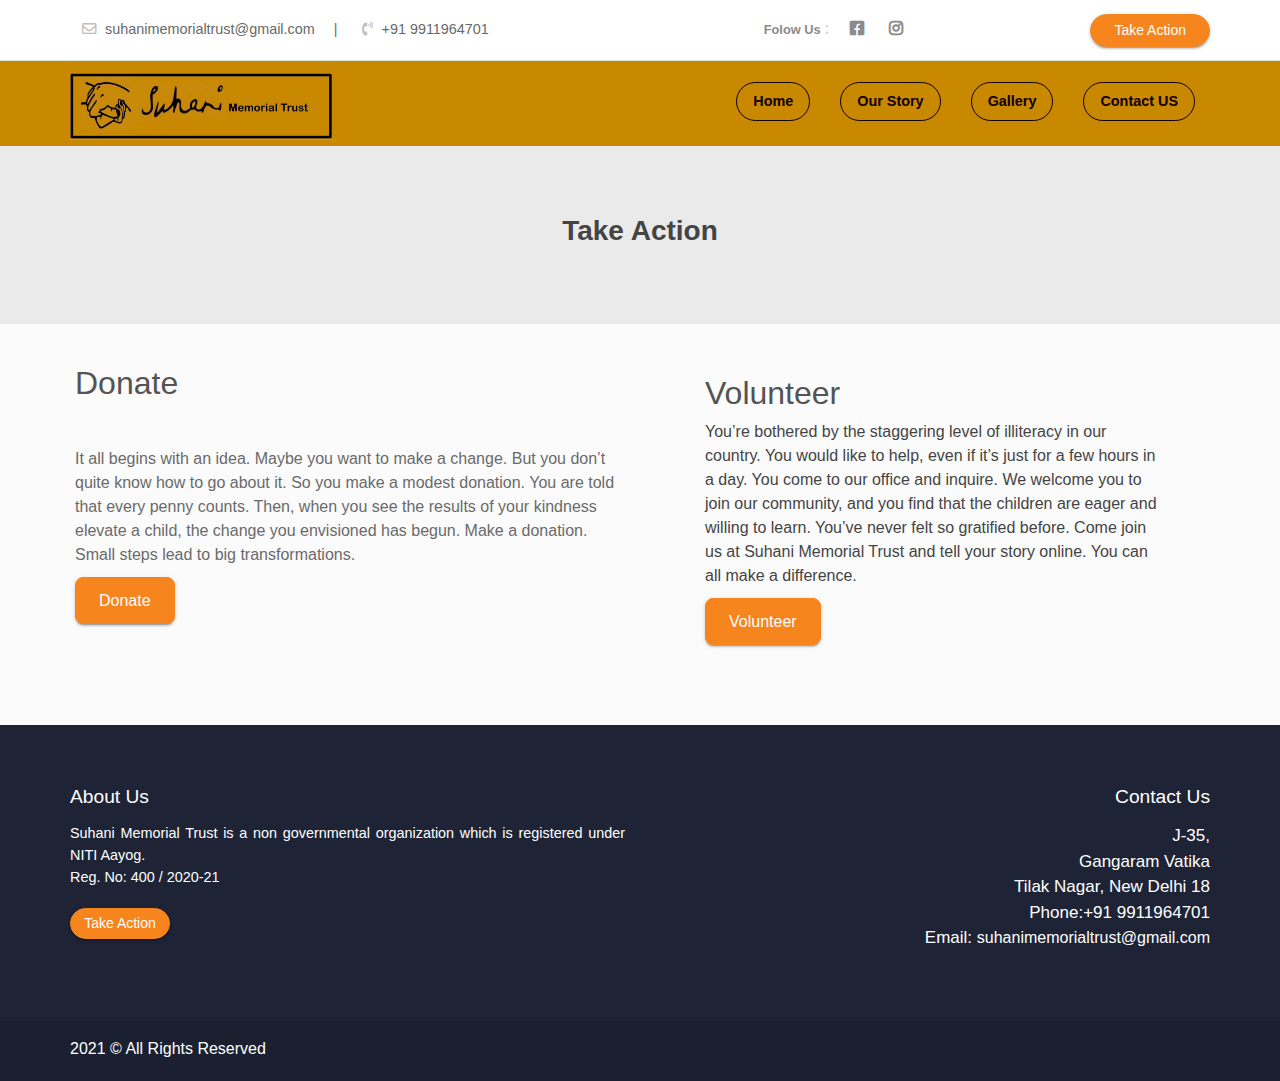
<file: action.html>
<!doctype html>
<html lang="en">

<head>
    <meta charset="utf-8">
    <meta name="viewport" content="width=device-width, initial-scale=1, shrink-to-fit=no">
    <title>Suhani Memorial Trust</title>
    <link rel="shortcut icon" href="assets/images/fav.png" type="image/x-icon">
    <link href="https://fonts.googleapis.com/css2?family=Ubuntu:wght@400;500&display=swap" rel="stylesheet">
    <link rel="shortcut icon" href="assets/images/fav.jpg">
    <link rel="stylesheet" href="assets/css/bootstrap.min.css">
    <link rel="stylesheet" href="assets/css/all.min.css">
    <link rel="stylesheet" href="assets/css/animate.css">
    <link rel="stylesheet" href="assets/plugins/slider/css/owl.carousel.min.css">
    <link rel="stylesheet" href="assets/plugins/slider/css/owl.theme.default.css">
    <link rel="stylesheet" type="text/css" href="assets/css/style.css" />
</head>

<body>

    <header class="continer-fluid ">
        <div class="header-top">
            <div class="container">
                <div class="row col-det">
                    <div class="col-lg-6 d-none d-lg-block">
                        <ul class="ulleft">
                            <li>
                                <i class="far fa-envelope"></i>
                                suhanimemorialtrust@gmail.com
                                <span>|</span>
                            </li>
                            <li>
                                <i class="fas fa-phone-volume"></i>
                                +91 9911964701
                            </li>
                        </ul>
                    </div>
                    <div class="col-lg-3 col-md-6 folouws">

                        <ul class="ulright">
                            <li> <small>Folow Us </small>:</li>
                            <li>
                                <a href="https://m.facebook.com/Suhani-Memorial-TRUST-597080970408947/">
                                    <i class="fab fa-facebook-square"></i>
                                </a>
                            </li>
                            <!-- <li>
                            <i class="fab fa-twitter-square"></i>
                        </li> -->
                            <li>
                                <a href="https://instagram.com/suhanimemorialtrust?utm_medium=copy_link">
                                    <i class="fab fa-instagram"></i>
                                </a>
                            </li>
                          
                        </ul>
                    </div>
                    <div class="col-lg-3 col-md-6 btn-bhed">
                        <form action="take-action.html">
                            <button class="btn btn-sm btn-default" style="color: #fff;
                    background-color: #f6851e;
                    border-color: #f6851e;">Take Action</button>
                        </form>
                    </div>
                </div>
            </div>
        </div>
        <div id="menu-jk" class="header-bottom">
            <div class="container">
                <div class="row nav-row">
                    <div class="col-lg-3 col-md-12 logo">
                        <a href="index.html">
                            <img src="assets/images/app_logo.jpeg" alt="">
                            <a data-toggle="collapse" data-target="#menu" href="#menu"><i
                                    class="fas d-block d-lg-none  small-menu fa-bars"></i></a>
                        </a>

                    </div>
                    <div id="menu" class="col-lg-9 col-md-12 d-none d-lg-block nav-col">

                        <ul class="navbad">
                            <li class="nav-item active">
                                <a class="nav-link" href="index.html">Home
                                </a>
                            </li>
                            <li class="nav-item">
                                <a class="nav-link" href="about_us.html">Our Story</a>
                            </li>
                            <!-- <li class="nav-item">
                                    <a class="nav-link" href="services.html">Services</a>
                                </li> -->

                            <li class="nav-item">
                                <a class="nav-link" href="gallery.html">Gallery</a>
                            </li>

                            <!-- <li class="nav-item">
                                    <a class="nav-link" href="blog.html">Blog</a>
                                </li> -->
                            <li class="nav-item">
                                <a class="nav-link" href="contact_us.html">Contact US</a>
                            </li>




                        </ul>


                    </div>
                </div>
            </div>
        </div>
    </header>

    <!--  ************************* Page Title Starts Here ************************** -->

    <div class="page-nav no-margin row">
        <div class="container">
            <div class="row">
                <h2>Take Action</h2>
            </div>
        </div>
    </div>



    <!--  ************************* Contact Us Starts Here ************************** -->

    <div class="row contact-rooo no-margin">
        <div class="container">
            <div class="row">


                <div style="padding:20px" class="col-sm-6">
                    <h2 style="margin-top: 20px;margin-bottom: -15px;">Donate</h2>

                    <div style="margin-top: 60px;">
                        <p>It all begins with an idea. Maybe you want to make a change. But you don’t quite know how to
                            go about it. So you make a modest donation. You are told that every penny counts. Then, when
                            you see the results of your kindness elevate a child, the change you envisioned has begun.

                            Make a donation. Small steps lead to big transformations.</p>
                        <div class="btn-bhed">
                            <a href = "https://rzp.io/l/Ar8doX1nA2">
                                <button class="btn btn-sm btn-default btn-orange" style="color: #fff;
background-color: #f6851e;
border-color: #f6851e;">Donate</button>
                            </form>
                        </div>

                    </div>

                </div>
                <div class="col-sm-6" style = "margin-bottom:30px;">

                    <div class="serv address-margin">

                        <h2 style="margin-top:10px;">Volunteer</h2>

                        <p>
                            You’re bothered by the staggering level of illiteracy in our country. You would like to
                            help, even if it’s just for a few hours in a day. You come to our office and inquire. We
                            welcome you to join our community, and you find that the children are eager and willing to
                            learn. You’ve never felt so gratified before.

                            Come join us at Suhani Memorial Trust and tell your story online. You can all make a
                            difference.
                        </p>
                        <div class="btn-bhed">
                            <a
                                href="https://forms.gle/x2A38E9tkCkhL8w2A">
                                <button class="btn btn-sm btn-default btn-orange" style="color: #fff;
                        background-color: #f6851e;
                        border-color: #f6851e;">Volunteer</button>
                            </a>
                        </div>
                    </div>


                </div>

            </div>
        </div>

    </div>






    <!--  ************************* Footer Starts Here ************************** -->


    <footer class="footer">
        <div class="container">
            <div class="row">
                <div class="col-md-6 col-sm-12">
                    <h2>About Us</h2>
                    <p class="no-indent">
                        Suhani Memorial Trust is a non governmental organization which is registered under NITI Aayog.
                    </p>
                    <p class="no-indent">Reg. No: 400 / 2020-21</p>

                    <form action="take-action.html">
                        <button style="margin-top: 20px;
                        border-radius: 25px;
                        width: 100px;color: #fff;
                    background-color: #f6851e;
                    border-color: #f6851e;" class="btn btn-sm btn-default">Take Action</button>
                    </form>
                </div>
                <!-- <div class="col-md-4 col-sm-12">
                <h2>Useful Links</h2>
                <ul class="list-unstyled link-list">
                    <li><a ui-sref="about" href="#/about">About us</a><i class="fa fa-angle-right"></i></li>
                    <li><a ui-sref="portfolio" href="#/portfolio">Portfolio</a><i class="fa fa-angle-right"></i></li>
                    <li><a ui-sref="products" href="#/products">Latest jobs</a><i class="fa fa-angle-right"></i></li>
                    <li><a ui-sref="gallery" href="#/gallery">Gallery</a><i class="fa fa-angle-right"></i></li>
                    <li><a ui-sref="contact" href="#/contact">Contact us</a><i class="fa fa-angle-right"></i></li>
                </ul>
            </div> -->
                <div class="col-md-6 col-sm-12 map-img footer-text-align">
                    <h2>Contact Us</h2>
                    <address class="md-margin-bottom-40">
                        J-35, <br>
                        Gangaram Vatika<br>
                        Tilak Nagar, New Delhi 18<br>
                        Phone:+91 9911964701<br>
                        Email: <a href="mailto:suhanimemorialtrust@gmail.com">suhanimemorialtrust@gmail.com</a></a><br>
                    </address>

                </div>
            </div>


            <!-- <div class="nav-box row clearfix">
            <div class="inner col-md-9 clearfix">
                <ul class="footer-nav clearfix">
                    <li><a href="#">Home</a></li>
                    <li><a href="#">About</a></li>
                    <li><a href="#">Gallery</a></li>
                    <li><a href="#">Servies</a></li>
                    <li><a href="#">Blog</a></li>
                    <li><a href="#">Contact</a></li>
                </ul>

              
            </div>
              <div class="donate-link col-md-3"><a href="donate.html" class="btn btn-primary "><span class="btn-title">Donate Now</span></a></div>
        </div> -->

        </div>


    </footer>
    <div class="copy">
        <div class="container">
            <a>2021 &copy; All Rights Reserved</a>

            <span>
                <!-- <a><i class="fab fa-github"></i></a>
            <a><i class="fab fa-google-plus-g"></i></a>
            <a><i class="fab fa-pinterest-p"></i></a>
            <a><i class="fab fa-twitter"></i></a>
            <a><i class="fab fa-facebook-f"></i></a> -->
            </span>
        </div>

    </div>


</body>

<script src="assets/js/jquery-3.2.1.min.js"></script>
<script src="assets/js/popper.min.js"></script>
<script src="assets/js/bootstrap.min.js"></script>
<script src="assets/plugins/scroll-fixed/jquery-scrolltofixed-min.js"></script>
<script src="assets/plugins/slider/js/owl.carousel.min.js"></script>
<script src="assets/js/script.js"></script>

</html>
</file>
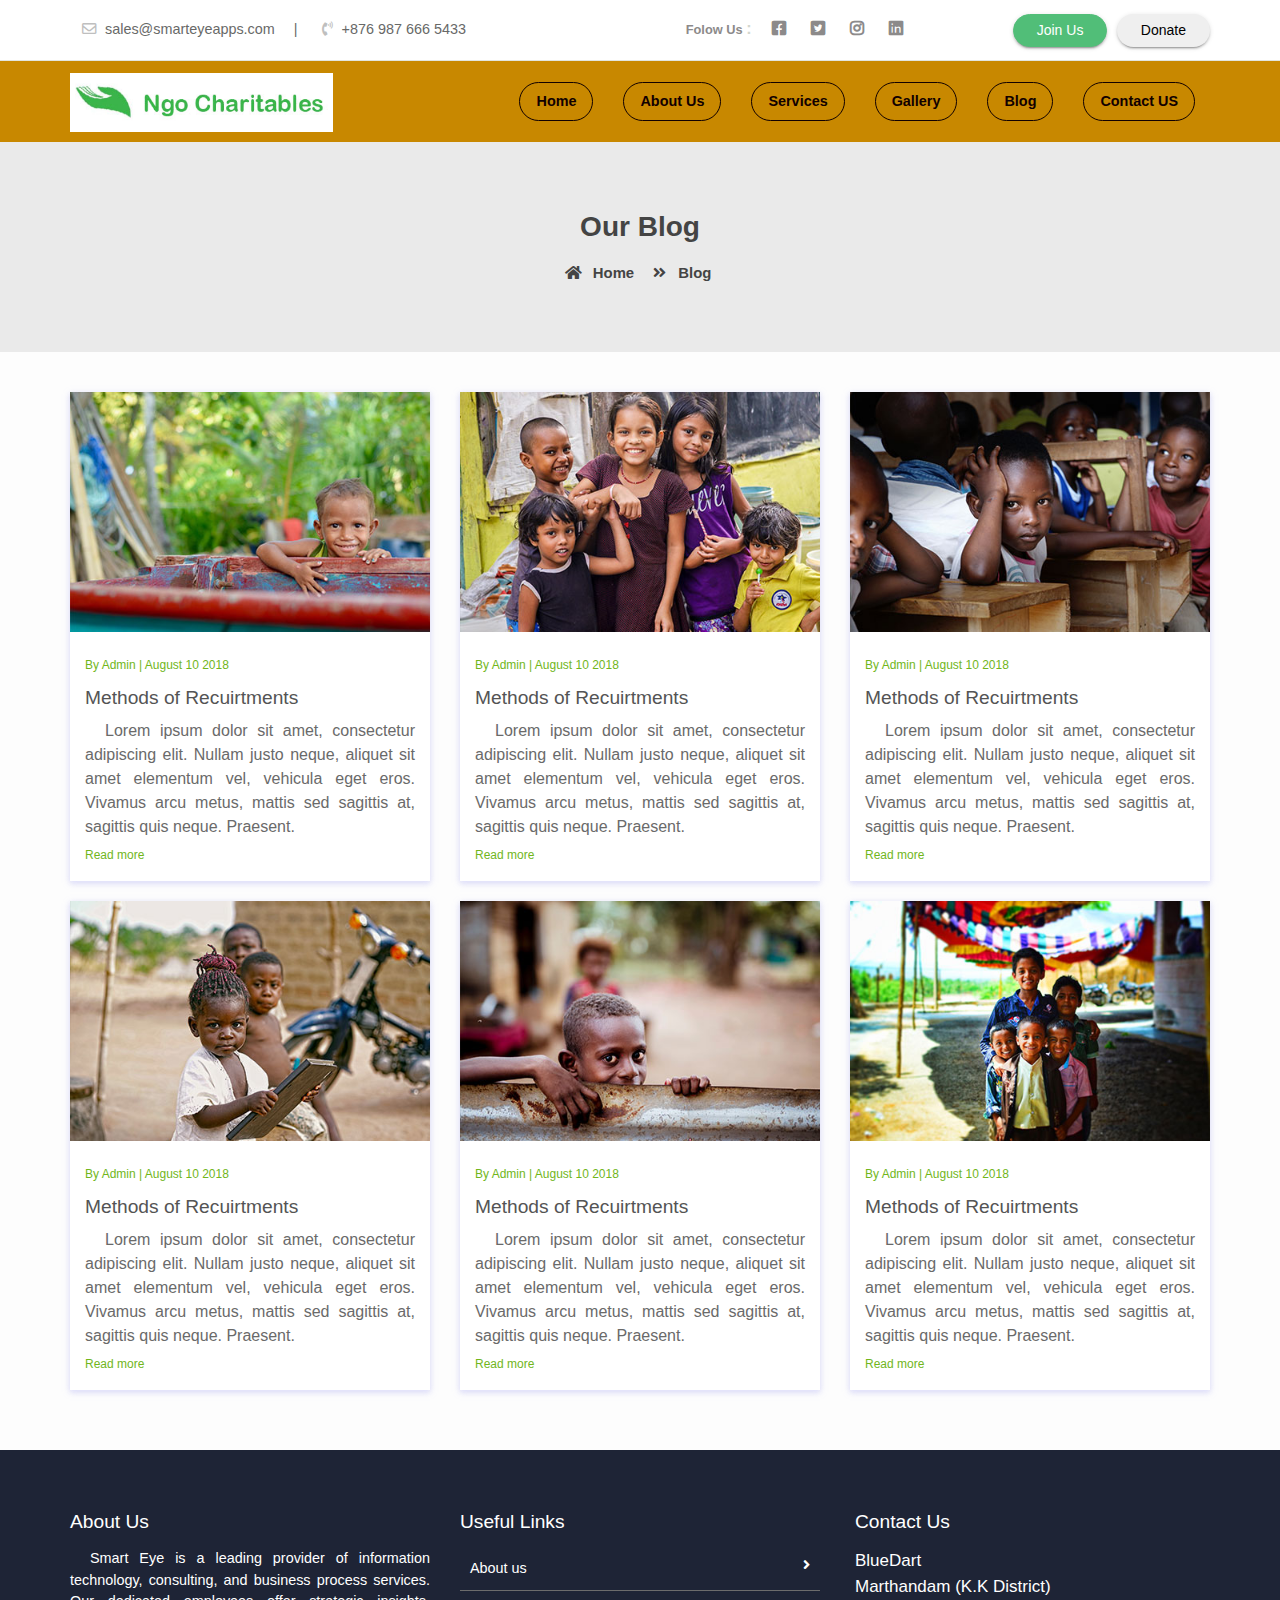
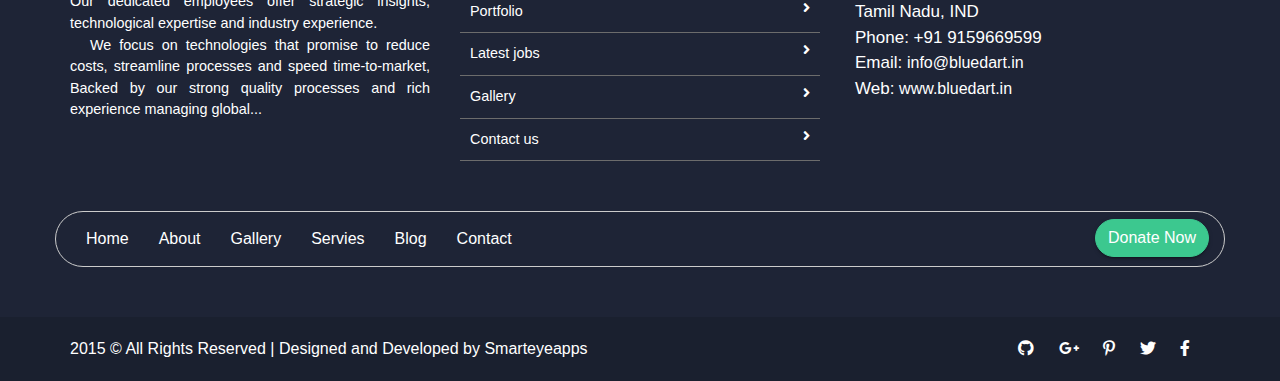
<file: blog.html>
<!doctype html>
<html lang="en">

<head>
    <meta charset="utf-8">
    <meta name="viewport" content="width=device-width, initial-scale=1, shrink-to-fit=no">
    <title>Suhani Memorial Trust</title>
    <link rel="shortcut icon" href="assets/images/fav.png" type="image/x-icon">
   <link href="https://fonts.googleapis.com/css2?family=Ubuntu:wght@400;500&display=swap" rel="stylesheet">
    <link rel="shortcut icon" href="assets/images/fav.jpg">
    <link rel="stylesheet" href="assets/css/bootstrap.min.css">
    <link rel="stylesheet" href="assets/css/all.min.css">
    <link rel="stylesheet" href="assets/css/animate.css">
    <link rel="stylesheet" href="assets/plugins/slider/css/owl.carousel.min.css">
    <link rel="stylesheet" href="assets/plugins/slider/css/owl.theme.default.css">
    <link rel="stylesheet" type="text/css" href="assets/css/style.css" />
</head>

<body>

<header class="continer-fluid ">
    <div  class="header-top">
        <div class="container">
            <div class="row col-det">
                <div class="col-lg-6 d-none d-lg-block">
                    <ul class="ulleft">
                        <li>
                            <i class="far fa-envelope"></i>
                            sales@smarteyeapps.com
                            <span>|</span></li>
                        <li>
                            <i class="fas fa-phone-volume"></i>
                            +876 987 666 5433</li>
                    </ul>
                </div>
                <div class="col-lg-3 col-md-6 folouws">
                  
                    <ul class="ulright">
                       <li> <small>Folow Us </small>:</li>
                        <li>
                            <i class="fab fa-facebook-square"></i>
                        </li>
                        <li>
                            <i class="fab fa-twitter-square"></i>
                        </li>
                        <li>
                            <i class="fab fa-instagram"></i>
                        </li>
                        <li>
                            <i class="fab fa-linkedin"></i>
                        </li>
                    </ul>
                </div>
                <div class="col-lg-3 d-none d-md-block col-md-6 btn-bhed">
                    <button class="btn btn-sm btn-success">Join Us</button>
                    <button class="btn btn-sm btn-default">Donate</button>
                </div>
            </div>
        </div>
    </div>
    <div id="menu-jk" class="header-bottom">
        <div class="container">
            <div class="row nav-row">
                <div class="col-lg-3 col-md-12 logo">
                    <a href="index.html">
                        <img src="assets/images/logo.jpg" alt="">
                        <a data-toggle="collapse" data-target="#menu" href="#menu"><i class="fas d-block d-lg-none  small-menu fa-bars"></i></a>
                    </a>

                </div>
                <div id="menu" class="col-lg-9 col-md-12 d-none d-lg-block nav-col">

                            <ul class="navbad">
                                <li class="nav-item active">
                                    <a class="nav-link" href="index.html">Home
                                    </a>
                                </li>
                                <li class="nav-item">
                                    <a class="nav-link" href="about_us.html">About Us</a>
                                </li>
                                <li class="nav-item">
                                    <a class="nav-link" href="services.html">Services</a>
                                </li>

                                <li class="nav-item">
                                    <a class="nav-link" href="gallery.html">Gallery</a>
                                </li>

                                <li class="nav-item">
                                    <a class="nav-link" href="blog.html">Blog</a>
                                </li>
                                <li class="nav-item">
                                    <a class="nav-link" href="contact_us.html">Contact US</a>
                                </li>




                            </ul>


                </div>
            </div>
        </div>
    </div> 
</header>
 
  <!--  ************************* Page Title Starts Here ************************** -->
        
    <div class="page-nav no-margin row">
        <div class="container">
            <div class="row">
                <h2>Our Blog</h2>
                <ul>
                    <li> <a href="#"><i class="fas fa-home"></i> Home</a></li>
                    <li><i class="fas fa-angle-double-right"></i> Blog</li>
                </ul>
            </div>
        </div>
    </div>
    
    
   
<!-- ################# Our Blog Starts Here#######################--->

    <section class="our-blog">
         	<div class="container">
         		
        		<div class="blog-row row">
        			<div class="col-md-4 col-sm-6">
        				<div class="single-blog">
        					<figure>
        						<img src="assets/images/events/image_01.jpg" alt="">
        					</figure>
        					<div class="blog-detail">
        						<small>By Admin | August 10 2018</small>
								<h4>Methods of Recuirtments</h4>
								<p> Lorem ipsum dolor sit amet, consectetur adipiscing elit. Nullam justo neque, aliquet sit amet elementum vel, vehicula eget eros. Vivamus arcu metus, mattis sed sagittis at, sagittis quis neque. Praesent.</p>
								<div class="link">
									<a href="">Read more </a><i class="fas fa-long-arrow-alt-right"></i>
								</div>
        					</div>
        					
        					
        				</div>
        			</div>
        			<div class="col-md-4 col-sm-6">
        				<div class="single-blog">
        					<figure>
        						<img src="assets/images/events/image_02.jpg" alt="">
        					</figure>
        					<div class="blog-detail">
        						<small>By Admin | August 10 2018</small>
								<h4>Methods of Recuirtments</h4>
								<p> Lorem ipsum dolor sit amet, consectetur adipiscing elit. Nullam justo neque, aliquet sit amet elementum vel, vehicula eget eros. Vivamus arcu metus, mattis sed sagittis at, sagittis quis neque. Praesent.</p>
								<div class="link">
									<a href="">Read more </a><i class="fas fa-long-arrow-alt-right"></i>
								</div>
        					</div>
        					
        					
        				</div>
        			</div>
        			<div class="col-md-4 col-sm-6">
        				<div class="single-blog">
        					<figure>
        						<img src="assets/images/events/image_03.jpg" alt="">
        					</figure>
        					<div class="blog-detail">
        						<small>By Admin | August 10 2018</small>
								<h4>Methods of Recuirtments</h4>
								<p> Lorem ipsum dolor sit amet, consectetur adipiscing elit. Nullam justo neque, aliquet sit amet elementum vel, vehicula eget eros. Vivamus arcu metus, mattis sed sagittis at, sagittis quis neque. Praesent.</p>
								<div class="link">
									<a href="">Read more </a><i class="fas fa-long-arrow-alt-right"></i>
								</div>
        					</div>
        					
        					
        				</div>
        			</div>
        			<div class="col-md-4 col-sm-6">
        				<div class="single-blog">
        					<figure>
        						<img src="assets/images/events/image_04.jpg" alt="">
        					</figure>
        					<div class="blog-detail">
        						<small>By Admin | August 10 2018</small>
								<h4>Methods of Recuirtments</h4>
								<p> Lorem ipsum dolor sit amet, consectetur adipiscing elit. Nullam justo neque, aliquet sit amet elementum vel, vehicula eget eros. Vivamus arcu metus, mattis sed sagittis at, sagittis quis neque. Praesent.</p>
								<div class="link">
									<a href="">Read more </a><i class="fas fa-long-arrow-alt-right"></i>
								</div>
        					</div>
        					
        					
        				</div>
        			</div>
        			<div class="col-md-4 col-sm-6">
        				<div class="single-blog">
        					<figure>
        						<img src="assets/images/events/image_05.jpg" alt="">
        					</figure>
        					<div class="blog-detail">
        						<small>By Admin | August 10 2018</small>
								<h4>Methods of Recuirtments</h4>
								<p> Lorem ipsum dolor sit amet, consectetur adipiscing elit. Nullam justo neque, aliquet sit amet elementum vel, vehicula eget eros. Vivamus arcu metus, mattis sed sagittis at, sagittis quis neque. Praesent.</p>
								<div class="link">
									<a href="">Read more </a><i class="fas fa-long-arrow-alt-right"></i>
								</div>
        					</div>
        					
        					
        				</div>
        			</div>
                    <div class="col-md-4 col-sm-6">
        				<div class="single-blog">
        					<figure>
        						<img src="assets/images/events/image_06.jpg" alt="">
        					</figure>
        					<div class="blog-detail">
        						<small>By Admin | August 10 2018</small>
								<h4>Methods of Recuirtments</h4>
								<p> Lorem ipsum dolor sit amet, consectetur adipiscing elit. Nullam justo neque, aliquet sit amet elementum vel, vehicula eget eros. Vivamus arcu metus, mattis sed sagittis at, sagittis quis neque. Praesent.</p>
								<div class="link">
									<a href="">Read more </a><i class="fas fa-long-arrow-alt-right"></i>
								</div>
        					</div>
        					
        					
        				</div>
        			</div>
        		</div>
         	</div>
         </section>
      
      
       
  
                 
  <!--  ************************* Footer Starts Here ************************** -->
          
      <footer class="footer">
        <div class="container">
            <div class="row">
                <div class="col-md-4 col-sm-12">
                    <h2>About Us</h2>
                    <p>
                        Smart Eye is a leading provider of information technology, consulting, and business process services. Our dedicated employees offer strategic insights, technological expertise and industry experience.
                    </p>
                    <p>We focus on technologies that promise to reduce costs, streamline processes and speed time-to-market, Backed by our strong quality processes and rich experience managing global... </p>
                </div>
                <div class="col-md-4 col-sm-12">
                    <h2>Useful Links</h2>
                    <ul class="list-unstyled link-list">
                        <li><a ui-sref="about" href="#/about">About us</a><i class="fa fa-angle-right"></i></li>
                        <li><a ui-sref="portfolio" href="#/portfolio">Portfolio</a><i class="fa fa-angle-right"></i></li>
                        <li><a ui-sref="products" href="#/products">Latest jobs</a><i class="fa fa-angle-right"></i></li>
                        <li><a ui-sref="gallery" href="#/gallery">Gallery</a><i class="fa fa-angle-right"></i></li>
                        <li><a ui-sref="contact" href="#/contact">Contact us</a><i class="fa fa-angle-right"></i></li>
                    </ul>
                </div>
                <div class="col-md-4 col-sm-12 map-img">
                    <h2>Contact Us</h2>
                    <address class="md-margin-bottom-40">
                        BlueDart <br>
                        Marthandam (K.K District) <br>
                        Tamil Nadu, IND <br>
                        Phone: +91 9159669599 <br>
                        Email: <a href="mailto:info@anybiz.com" class="">info@bluedart.in</a><br>
                        Web: <a href="smart-eye.html" class="">www.bluedart.in</a>
                    </address>

                </div>
            </div>
            
            
            <div class="nav-box row clearfix">
                <div class="inner col-md-9 clearfix">
                    <ul class="footer-nav clearfix">
                        <li><a href="#">Home</a></li>
                        <li><a href="#">About</a></li>
                        <li><a href="#">Gallery</a></li>
                        <li><a href="#">Servies</a></li>
                        <li><a href="#">Blog</a></li>
                        <li><a href="#">Contact</a></li>
                    </ul>

                  
                </div>
                  <div class="donate-link col-md-3"><a href="donate.html" class="btn btn-primary "><span class="btn-title">Donate Now</span></a></div>
            </div>
            
        </div>
        

    </footer>
    <div class="copy">
            <div class="container">
                <a href="https://www.smarteyeapps.com/">2015 &copy; All Rights Reserved | Designed and Developed by Smarteyeapps</a>
                
                <span>
                <a><i class="fab fa-github"></i></a>
                <a><i class="fab fa-google-plus-g"></i></a>
                <a><i class="fab fa-pinterest-p"></i></a>
                <a><i class="fab fa-twitter"></i></a>
                <a><i class="fab fa-facebook-f"></i></a>
        </span>
            </div>

        </div>
          
    
</body>

<script src="assets/js/jquery-3.2.1.min.js"></script>
<script src="assets/js/popper.min.js"></script>
<script src="assets/js/bootstrap.min.js"></script>
<script src="assets/plugins/scroll-fixed/jquery-scrolltofixed-min.js"></script>
<script src="assets/plugins/slider/js/owl.carousel.min.js"></script>
<script src="assets/js/script.js"></script>

</html>
</file>
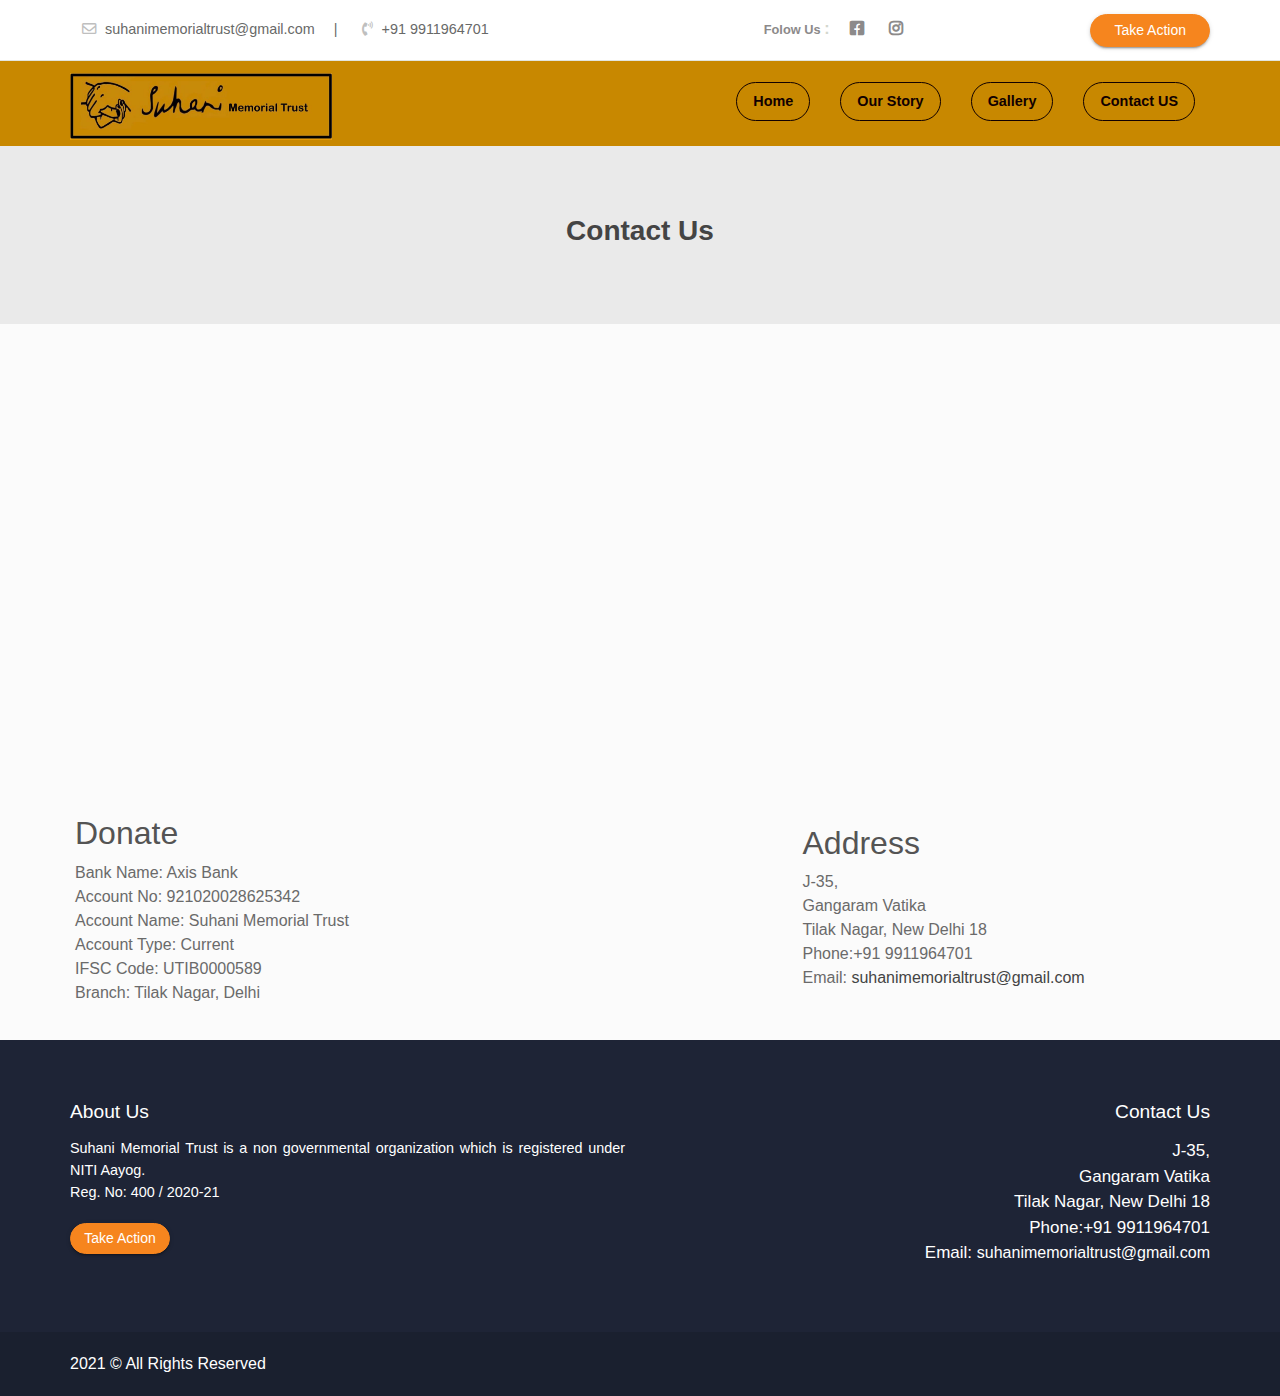
<file: contact_us.html>
<!doctype html>
<html lang="en">

<head>
    <meta charset="utf-8">
    <meta name="viewport" content="width=device-width, initial-scale=1, shrink-to-fit=no">
    <title>Suhani Memorial Trust</title>
    <link rel="shortcut icon" href="assets/images/fav.png" type="image/x-icon">
    <link href="https://fonts.googleapis.com/css2?family=Ubuntu:wght@400;500&display=swap" rel="stylesheet">
    <link rel="shortcut icon" href="assets/images/fav.jpg">
    <link rel="stylesheet" href="assets/css/bootstrap.min.css">
    <link rel="stylesheet" href="assets/css/all.min.css">
    <link rel="stylesheet" href="assets/css/animate.css">
    <link rel="stylesheet" href="assets/plugins/slider/css/owl.carousel.min.css">
    <link rel="stylesheet" href="assets/plugins/slider/css/owl.theme.default.css">
    <link rel="stylesheet" type="text/css" href="assets/css/style.css" />
</head>

<body>

    <header class="continer-fluid ">
        <div  class="header-top">
            <div class="container">
                <div class="row col-det">
                    <div class="col-lg-6 d-none d-lg-block">
                        <ul class="ulleft">
                            <li>
                                <i class="far fa-envelope"></i>
                                suhanimemorialtrust@gmail.com
                                <span>|</span></li>
                            <li>
                                <i class="fas fa-phone-volume"></i>
                                +91 9911964701</li>
                        </ul>
                    </div>
                    <div class="col-lg-3 col-md-6 folouws">
                      
                        <ul class="ulright">
                           <li> <small>Folow Us </small>:</li>
                           <li>
                            <a href="https://m.facebook.com/Suhani-Memorial-TRUST-597080970408947/">
                                <i class="fab fa-facebook-square"></i>
                            </a>
                        </li>
                        <!-- <li>
                        <i class="fab fa-twitter-square"></i>
                    </li> -->
                        <li>
                            <a href="https://instagram.com/suhanimemorialtrust?utm_medium=copy_link">
                                <i class="fab fa-instagram"></i>
                            </a>
                        </li>
                      
                        </ul>
                    </div>
                    <div class="col-lg-3 col-md-6 btn-bhed">
                        <!-- <button class="btn btn-sm btn-success">Join Us</button> -->
                        <form action = "action.html">
                            <button class="btn btn-sm btn-default"
                            style = "color: #fff;
                        background-color: #f6851e;
                        border-color: #f6851e;">Take Action</button>
                            </form>
                    </div>
                </div>
            </div>
        </div>
        <div id="menu-jk" class="header-bottom">
            <div class="container">
                <div class="row nav-row">
                    <div class="col-lg-3 col-md-12 logo">
                        <a href="index.html">
                            <img src="assets/images/app_logo.jpeg" alt="">
                            <a data-toggle="collapse" data-target="#menu" href="#menu"><i
                                    class="fas d-block d-lg-none  small-menu fa-bars"></i></a>
                        </a>

                    </div>
                    <div id="menu" class="col-lg-9 col-md-12 d-none d-lg-block nav-col">

                        <ul class="navbad">
                            <li class="nav-item active">
                                <a class="nav-link" href="index.html">Home
                                </a>
                            </li>
                            <li class="nav-item">
                                <a class="nav-link" href="about_us.html">Our Story</a>
                            </li>
                            <!-- <li class="nav-item">
                                    <a class="nav-link" href="services.html">Services</a>
                                </li> -->

                            <li class="nav-item">
                                <a class="nav-link" href="gallery.html">Gallery</a>
                            </li>

                            <!-- <li class="nav-item">
                                    <a class="nav-link" href="blog.html">Blog</a>
                                </li> -->
                            <li class="nav-item">
                                <a class="nav-link" href="contact_us.html">Contact US</a>
                            </li>




                        </ul>


                    </div>
                </div>
            </div>
        </div>
    </header>

    <!--  ************************* Page Title Starts Here ************************** -->

    <div class="page-nav no-margin row">
        <div class="container">
            <div class="row">
                <h2>Contact Us</h2>
                <!-- <ul>
                    <li> <a href="#"><i class="fas fa-home"></i> Home</a></li>
                    <li><i class="fas fa-angle-double-right"></i> Contact US</li>
                </ul> -->
            </div>
        </div>
    </div>



    <!--  ************************* Contact Us Starts Here ************************** -->


    <div style="margin-top:0px;" class="row no-margin">

        <!-- https://www.google.com/maps/embed?pb=!1m14!1m12!1m3!1d249759.19784092825!2d79.10145254589841!3d12.009924873581818!2m3!1f0!2f0!3f0!3m2!1i1024!2i768!4f13.1!5e0!3m2!1sen!2sin!4v1448883859107 -->
        <!-- https://www.google.com/maps/place/Shri+Daya+Dutt+Vashist+Hospital/@28.6427781,77.0987046,16z/data=!4m12!1m6!3m5!1s0x0:0x806d7fcf507d8cf9!2sShri+Daya+Dutt+Vashist+Hospital!8m2!3d28.642505!4d77.0987475!3m4!1s0x0:0x806d7fcf507d8cf9!8m2!3d28.642505!4d77.0987475 -->

        <!-- <div class="mapouter"><div class="gmap_canvas"><iframe width="600" height="500" id="gmap_canvas" src="https://maps.google.com/maps?q=shri%20dayadutt%20vashis&t=&z=13&ie=UTF8&iwloc=&output=embed" frameborder="0" scrolling="no" marginheight="0" marginwidth="0"></iframe><a href="https://www.online-timer.net"></a><br><style>.mapouter{position:relative;text-align:right;height:500px;width:600px;}</style><a href="https://www.embedgooglemap.net">embed google maps iframe</a><style>.gmap_canvas {overflow:hidden;background:none!important;height:500px;width:600px;}</style></div></div> -->
        <iframe width="100%" height="450" id="gmap_canvas"
            src="https://maps.google.com/maps?q=shri%20dayadutt%20vashis&t=&z=13&ie=UTF8&iwloc=&output=embed"
            frameborder="0" scrolling="no" marginheight="0" marginwidth="0"></iframe>


    </div>

    <div class="row contact-rooo no-margin">
        <div class="container">
            <div class="row">


                <div style="padding:20px" class="col-sm-7">
                    <h2 style = "margin-top: 20px;margin-bottom: -15px;">Donate</h2> <br>
                    Bank Name: Axis Bank <br>
                    Account No: 921020028625342<br>
                    Account Name: Suhani Memorial Trust<br>
                    Account Type: Current<br>
                    IFSC Code: UTIB0000589<br>
                    Branch: Tilak Nagar, Delhi<br>
                    <!-- <div class="row cont-row">
                        <div  class="col-sm-3"><label>Enter Name </label><span>:</span></div>
                        <div class="col-sm-8"><input type="text" placeholder="Enter Name" name="name" class="form-control input-sm"  ></div>
                    </div>
                    <div  class="row cont-row">
                        <div  class="col-sm-3"><label>Email Address </label><span>:</span></div>
                        <div class="col-sm-8"><input type="text" name="name" placeholder="Enter Email Address" class="form-control input-sm"  ></div>
                    </div>
                    <div  class="row cont-row">
                        <div  class="col-sm-3"><label>Mobile Number</label><span>:</span></div>
                        <div class="col-sm-8"><input type="text" name="name" placeholder="Enter Mobile Number" class="form-control input-sm"  ></div>
                    </div>
                    <div  class="row cont-row">
                        <div  class="col-sm-3"><label>Enter Message</label><span>:</span></div>
                        <div class="col-sm-8">
                            <textarea rows="5" placeholder="Enter Your Message" class="form-control input-sm"></textarea>
                        </div>
                    </div>
                    <div style="margin-top:10px;" class="row">
                        <div style="padding-top:10px;" class="col-sm-3"><label></label></div>
                        <div class="col-sm-8">
                            <button class="btn btn-primary btn-sm">Send Message</button>
                        </div>
                    </div> -->
                </div>
                <div class="col-sm-5">

                    <div class="serv address-margin">

                        <h2 style="margin-top:10px;">Address</h2>

                        J-35, <br>
                        Gangaram Vatika<br>
                        Tilak Nagar, New Delhi 18<br>
                        Phone:+91 9911964701<br>
                        Email: <a href="mailto:suhanimemorialtrust@gmail.com">suhanimemorialtrust@gmail.com</a></a><br>

                        <!-- Website:www.smarteyeapps.com.com<br> -->
                    </div>


                </div>

            </div>
        </div>

    </div>






    <!--  ************************* Footer Starts Here ************************** -->


    <footer class="footer">
        <div class="container">
            <div class="row">
                <div class="col-md-6 col-sm-12">
                    <h2>About Us</h2>
                    <p class="no-indent">
                        Suhani Memorial Trust is a non governmental organization which is registered under NITI Aayog.
                    </p>
                    <p class="no-indent">Reg. No: 400 / 2020-21</p>

                    <form action = "action.html">
                        <button style = "margin-top: 20px;
                        border-radius: 25px;
                        width: 100px;color: #fff;
                        background-color: #f6851e;
                        border-color: #f6851e;" class="btn btn-sm btn-default">Take Action</button>
                        </form>
                </div>
                <!-- <div class="col-md-4 col-sm-12">
                <h2>Useful Links</h2>
                <ul class="list-unstyled link-list">
                    <li><a ui-sref="about" href="#/about">About us</a><i class="fa fa-angle-right"></i></li>
                    <li><a ui-sref="portfolio" href="#/portfolio">Portfolio</a><i class="fa fa-angle-right"></i></li>
                    <li><a ui-sref="products" href="#/products">Latest jobs</a><i class="fa fa-angle-right"></i></li>
                    <li><a ui-sref="gallery" href="#/gallery">Gallery</a><i class="fa fa-angle-right"></i></li>
                    <li><a ui-sref="contact" href="#/contact">Contact us</a><i class="fa fa-angle-right"></i></li>
                </ul>
            </div> -->
                <div class="col-md-6 col-sm-12 map-img footer-text-align">
                    <h2>Contact Us</h2>
                    <address class="md-margin-bottom-40">
                        J-35, <br>
                        Gangaram Vatika<br>
                        Tilak Nagar, New Delhi 18<br>
                        Phone:+91 9911964701<br>
                        Email: <a href="mailto:suhanimemorialtrust@gmail.com">suhanimemorialtrust@gmail.com</a></a><br>
                    </address>

                </div>
            </div>


            <!-- <div class="nav-box row clearfix">
            <div class="inner col-md-9 clearfix">
                <ul class="footer-nav clearfix">
                    <li><a href="#">Home</a></li>
                    <li><a href="#">About</a></li>
                    <li><a href="#">Gallery</a></li>
                    <li><a href="#">Servies</a></li>
                    <li><a href="#">Blog</a></li>
                    <li><a href="#">Contact</a></li>
                </ul>

              
            </div>
              <div class="donate-link col-md-3"><a href="donate.html" class="btn btn-primary "><span class="btn-title">Donate Now</span></a></div>
        </div> -->

        </div>


    </footer>
    <div class="copy">
        <div class="container">
            <a>2021 &copy; All Rights Reserved</a>

            <span>
                <!-- <a><i class="fab fa-github"></i></a>
            <a><i class="fab fa-google-plus-g"></i></a>
            <a><i class="fab fa-pinterest-p"></i></a>
            <a><i class="fab fa-twitter"></i></a>
            <a><i class="fab fa-facebook-f"></i></a> -->
            </span>
        </div>

    </div>


</body>

<script src="assets/js/jquery-3.2.1.min.js"></script>
<script src="assets/js/popper.min.js"></script>
<script src="assets/js/bootstrap.min.js"></script>
<script src="assets/plugins/scroll-fixed/jquery-scrolltofixed-min.js"></script>
<script src="assets/plugins/slider/js/owl.carousel.min.js"></script>
<script src="assets/js/script.js"></script>

</html>
</file>
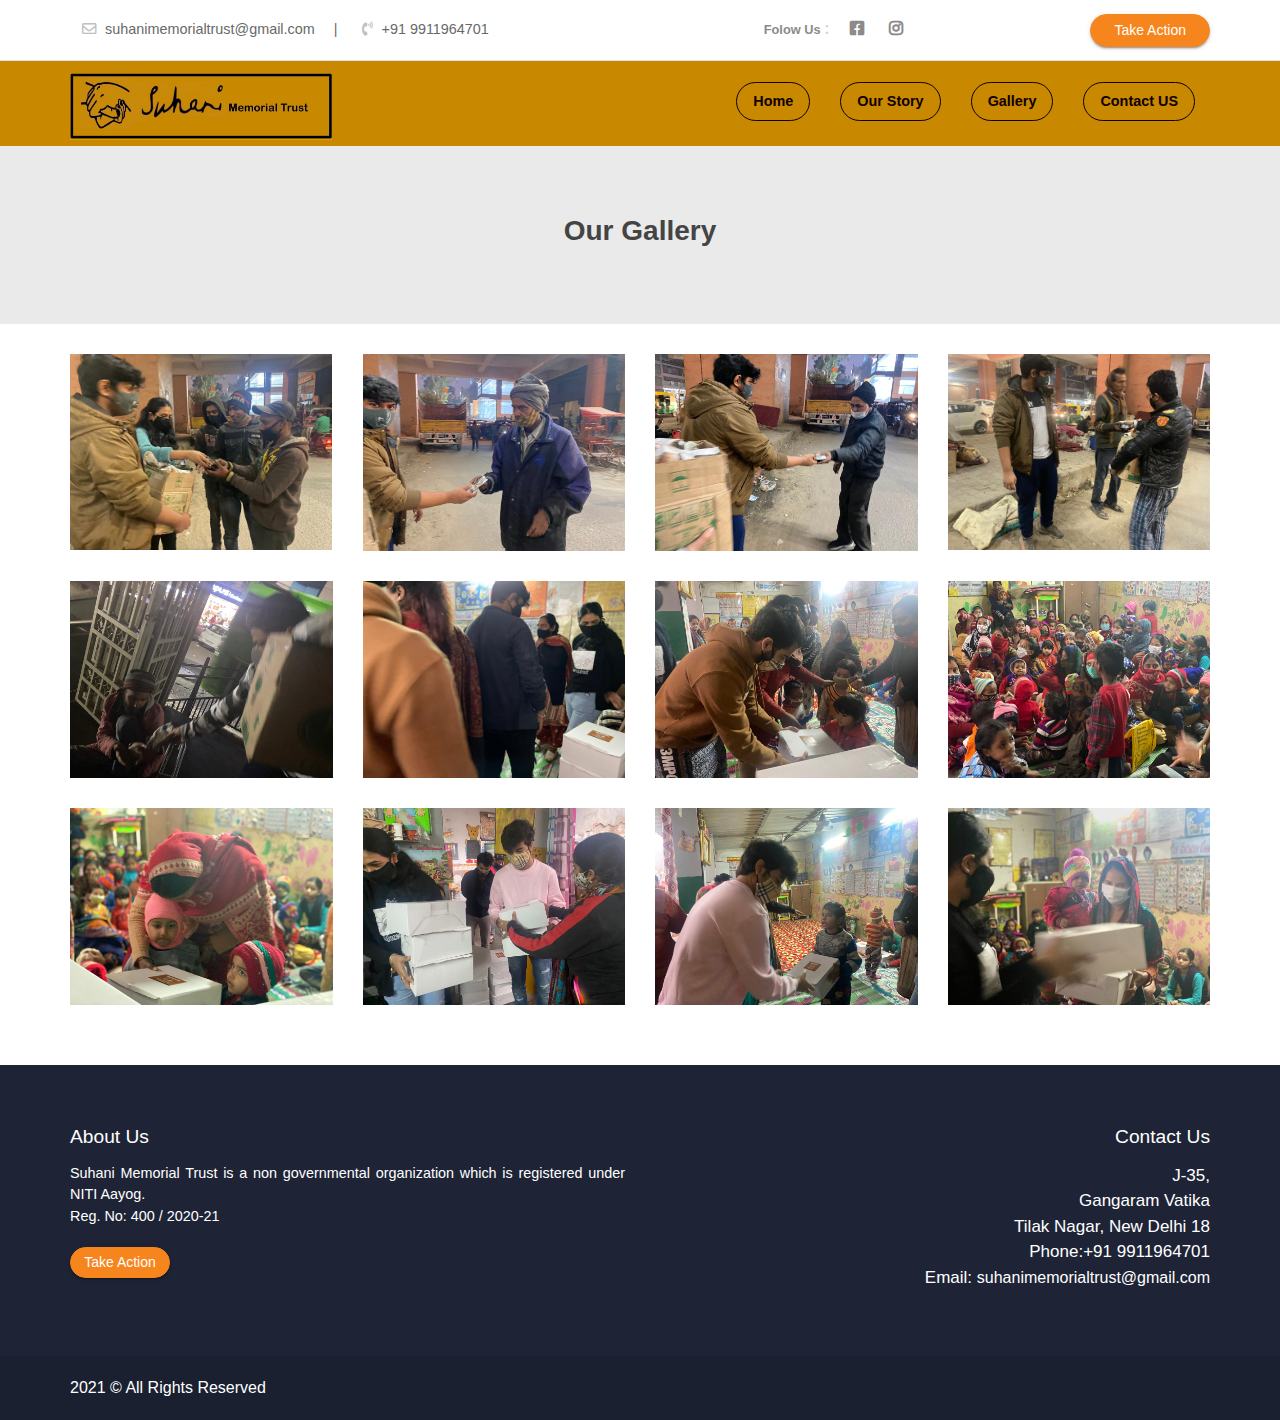
<file: gallery.html>
<!doctype html>
<html lang="en">

<head>
    <meta charset="utf-8">
    <meta name="viewport" content="width=device-width, initial-scale=1, shrink-to-fit=no">
    <title>Suhani Memorial Trust</title>
    <link rel="shortcut icon" href="assets/images/fav.png" type="image/x-icon">
   <link href="https://fonts.googleapis.com/css2?family=Ubuntu:wght@400;500&display=swap" rel="stylesheet">
    <link rel="shortcut icon" href="assets/images/fav.jpg">
    <link rel="stylesheet" href="assets/css/bootstrap.min.css">
    <link rel="stylesheet" href="assets/css/all.min.css">
    <link rel="stylesheet" href="assets/css/animate.css">
    <link rel="stylesheet" href="assets/plugins/slider/css/owl.carousel.min.css">
    <link rel="stylesheet" href="assets/plugins/slider/css/owl.theme.default.css">
    <link rel="stylesheet" type="text/css" href="assets/css/style.css" />
</head>

<body>

<header class="continer-fluid ">
    <div  class="header-top">
        <div class="container">
            <div class="row col-det">
                <div class="col-lg-6 d-none d-lg-block">
                    <ul class="ulleft">
                        <li>
                            <i class="far fa-envelope"></i>
                            suhanimemorialtrust@gmail.com
                            <span>|</span></li>
                        <li>
                            <i class="fas fa-phone-volume"></i>
                            +91 9911964701</li>
                    </ul>
                </div>
                <div class="col-lg-3 col-md-6 folouws">
                  
                    <ul class="ulright">
                       <li> <small>Folow Us </small>:</li>
                       <li>
                        <a href="https://m.facebook.com/Suhani-Memorial-TRUST-597080970408947/">
                            <i class="fab fa-facebook-square"></i>
                        </a>
                    </li>
                    <!-- <li>
                    <i class="fab fa-twitter-square"></i>
                </li> -->
                    <li>
                        <a href="https://instagram.com/suhanimemorialtrust?utm_medium=copy_link">
                            <i class="fab fa-instagram"></i>
                        </a>
                    </li>
                
                    </ul>
                </div>
                <div class="col-lg-3 col-md-6 btn-bhed">
                    <!-- <button class="btn btn-sm btn-success">Join Us</button> -->
                    <form action = "action.html">
                        <button class="btn btn-sm btn-default"
                        style = "color: #fff;
                    background-color: #f6851e;
                    border-color: #f6851e;">Take Action</button>
                        </form>
                </div>
            </div>
        </div>
    </div>
    <div id="menu-jk" class="header-bottom">
        <div class="container">
            <div class="row nav-row">
                <div class="col-lg-3 col-md-12 logo">
                    <a href="index.html">
                        <img src="assets/images/app_logo.jpeg" alt="">
                        <a data-toggle="collapse" data-target="#menu" href="#menu"><i class="fas d-block d-lg-none  small-menu fa-bars"></i></a>
                    </a>

                </div>
                <div id="menu" class="col-lg-9 col-md-12 d-none d-lg-block nav-col">

                            <ul class="navbad">
                                <li class="nav-item active">
                                    <a class="nav-link" href="index.html">Home
                                    </a>
                                </li>
                                <li class="nav-item">
                                    <a class="nav-link" href="about_us.html">Our Story</a>
                                </li>
                                <!-- <li class="nav-item">
                                    <a class="nav-link" href="services.html">Services</a>
                                </li> -->

                                <li class="nav-item">
                                    <a class="nav-link" href="gallery.html">Gallery</a>
                                </li>

                                <!-- <li class="nav-item">
                                    <a class="nav-link" href="blog.html">Blog</a>
                                </li> -->
                                <li class="nav-item">
                                    <a class="nav-link" href="contact_us.html">Contact US</a>
                                </li>




                            </ul>


                </div>
            </div>
        </div>
    </div> 
</header>
 
  <!--  ************************* Page Title Starts Here ************************** -->
        
    <div class="page-nav no-margin row">
        <div class="container">
            <div class="row">
                <h2>Our Gallery</h2>
                <!-- <ul>
                    <li> <a href="#"><i class="fas fa-home"></i> Home</a></li>
                    <li><i class="fas fa-angle-double-right"></i> Gallery</li>
                </ul> -->
            </div>
        </div>
    </div>
    
    
   
 <!--  ************************* Gallery Starts Here ************************** -->
        <div id="portfolio" class="gallery">    
           <div class="container">
              
              <div class="row">
                

        <!-- <div class="gallery-filter d-none d-sm-block">
            <button class="btn btn-default filter-button" data-filter="all">All</button>
            <button class="btn btn-default filter-button" data-filter="hdpe">Finance</button>
            <button class="btn btn-default filter-button" data-filter="sprinkle">Digital Marketing</button>
            <button class="btn btn-default filter-button" data-filter="spray"> Money</button>
            <button class="btn btn-default filter-button" data-filter="irrigation">Business Alaysis</button>
        </div> -->
        <br/>



            <div class="gallery_product col-lg-3 col-md-3 col-sm-4 col-xs-6 filter hdpe">
                <img src="assets/images/gallery/img1.jpg" class="img-responsive">
            </div>

            <div class="gallery_product col-lg-3 col-md-3 col-sm-4 col-xs-6 filter sprinkle">
                <img src="assets/images/gallery/img2.jpg" class="img-responsive">
            </div>

            <div class="gallery_product col-lg-3 col-md-3 col-sm-4 col-xs-6 filter hdpe">
                <img src="assets/images/gallery/img3.jpg" class="img-responsive">
            </div>

            <div class="gallery_product col-lg-3 col-md-3 col-sm-4 col-xs-6 filter irrigation">
                <img src="assets/images/gallery/img4.jpg" class="img-responsive">
            </div>

            <div class="gallery_product col-lg-3 col-md-3 col-sm-4 col-xs-6 filter spray">
                <img src="assets/images/gallery/img5.jpg" class="img-responsive">
            </div>

          

            <div class="gallery_product col-lg-3 col-md-3 col-sm-4 col-xs-6 filter spray">
                <img src="assets/images/gallery/img6.jpg" class="img-responsive">
            </div>

            <div class="gallery_product col-lg-3 col-md-3 col-sm-4 col-xs-6 filter irrigation">
                <img src="assets/images/gallery/img7.jpg" class="img-responsive">
            </div>

            <div class="gallery_product col-lg-3 col-md-4 col-sm-3 col-xs-6 filter irrigation">
                <img src="assets/images/gallery/img8.jpg" class="img-responsive">
            </div>

            <div class="gallery_product col-lg-3 col-md-4 col-sm-3 col-xs-6 filter irrigation">
                <img src="assets/images/gallery/img9.jpg" class="img-responsive">
            </div>

            <div class="gallery_product col-lg-3 col-md-4 col-sm-3 col-xs-6 filter irrigation">
                <img src="assets/images/gallery/img10.jpg" class="img-responsive">
            </div>

            <div class="gallery_product col-lg-3 col-md-4 col-sm-3 col-xs-6 filter irrigation">
                <img src="assets/images/gallery/img11.jpg" class="img-responsive">
            </div>

            <div class="gallery_product col-lg-3 col-md-4 col-sm-3 col-xs-6 filter irrigation">
                <img src="assets/images/gallery/img12.jpg" class="img-responsive">
            </div>

            
        </div>
    </div>
       
       
       </div>
        <!-- ######## Gallery End ####### -->    
  
                 
  <!--  ************************* Footer Starts Here ************************** -->
          
             
  <footer class="footer">
    <div class="container">
        <div class="row">
            <div class="col-md-6 col-sm-12">
                <h2>About Us</h2>
                <p class = "no-indent">
                    Suhani Memorial Trust is a non governmental organization which is registered under NITI Aayog.
                </p>
                <p class = "no-indent">Reg. No: 400 / 2020-21</p>

                <form action = "action.html">
                    <button style = "margin-top: 20px;
                    border-radius: 25px;
                    width: 100px;color: #fff;
                    background-color: #f6851e;
                    border-color: #f6851e;" class="btn btn-sm btn-default">Take Action</button>
                    </form>
            </div>
            <!-- <div class="col-md-4 col-sm-12">
                <h2>Useful Links</h2>
                <ul class="list-unstyled link-list">
                    <li><a ui-sref="about" href="#/about">About us</a><i class="fa fa-angle-right"></i></li>
                    <li><a ui-sref="portfolio" href="#/portfolio">Portfolio</a><i class="fa fa-angle-right"></i></li>
                    <li><a ui-sref="products" href="#/products">Latest jobs</a><i class="fa fa-angle-right"></i></li>
                    <li><a ui-sref="gallery" href="#/gallery">Gallery</a><i class="fa fa-angle-right"></i></li>
                    <li><a ui-sref="contact" href="#/contact">Contact us</a><i class="fa fa-angle-right"></i></li>
                </ul>
            </div> -->
            <div class="col-md-6 col-sm-12 map-img footer-text-align">
                <h2>Contact Us</h2>
                <address class="md-margin-bottom-40">
                    J-35, <br>
                    Gangaram Vatika<br>
                    Tilak Nagar, New Delhi 18<br>
                    Phone:+91 9911964701<br>
                    Email: <a href="mailto:suhanimemorialtrust@gmail.com">suhanimemorialtrust@gmail.com</a></a><br>
                </address>

            </div>
        </div>
        
        
        <!-- <div class="nav-box row clearfix">
            <div class="inner col-md-9 clearfix">
                <ul class="footer-nav clearfix">
                    <li><a href="#">Home</a></li>
                    <li><a href="#">About</a></li>
                    <li><a href="#">Gallery</a></li>
                    <li><a href="#">Servies</a></li>
                    <li><a href="#">Blog</a></li>
                    <li><a href="#">Contact</a></li>
                </ul>

              
            </div>
              <div class="donate-link col-md-3"><a href="donate.html" class="btn btn-primary "><span class="btn-title">Donate Now</span></a></div>
        </div> -->
        
    </div>
    

</footer>
<div class="copy">
        <div class="container">
            <a>2021 &copy; All Rights Reserved</a>
            
            <span>
            <!-- <a><i class="fab fa-github"></i></a>
            <a><i class="fab fa-google-plus-g"></i></a>
            <a><i class="fab fa-pinterest-p"></i></a>
            <a><i class="fab fa-twitter"></i></a>
            <a><i class="fab fa-facebook-f"></i></a> -->
    </span>
        </div>

    </div>
    
</body>

<script src="assets/js/jquery-3.2.1.min.js"></script>
<script src="assets/js/popper.min.js"></script>
<script src="assets/js/bootstrap.min.js"></script>
<script src="assets/plugins/scroll-fixed/jquery-scrolltofixed-min.js"></script>
<script src="assets/plugins/slider/js/owl.carousel.min.js"></script>
<script src="assets/js/script.js"></script>

</html>
</file>
<file: assets/css/style.css>
/* =======================================================================
Template Name: Youtubers
Author:  SmartEye Technologies
Author URI: www.smarteyeapps.com
Version: 1.0
coder name:Prabin Raja
Description: This Template is created for Youtubers
======================================================================= */
/* ===================================== Import Variables ================================== */
@import url(https://fonts.googleapis.com/css?family=Montserrat:300,400,600,700);
@import url(https://fonts.googleapis.com/css?family=Arimo:300,400,400italic,700,700italic);
/* ===================================== Basic CSS ==================================== */
* {
  margin: 0px;
  padding: 0px;
  list-style: none; }

img {
  max-width: 100%; }

a {
  text-decoration: none;
  outline: none;
  color: #444; }

a:hover {
  color: #444; }

ul {
  margin-bottom: 0;
  padding-left: 0; }

a:hover,
a:focus,
input,
textarea {
  text-decoration: none;
  outline: none; }

.center {
  text-align: center; }

.left {
  text-align: left; }

.right {
  text-align: right; }

.cp {
  cursor: pointer; }

html, body {
  height: 100%; }

p {
  margin-bottom: 0px;
  width: 100%; }

.no-padding {
  padding: 0px; }

.no-margin {
  margin: 0px; }

.hid {
  display: none; }

.top-mar {
  margin-top: 15px; }

.h-100 {
  height: 100%; }

::placeholder {
  color: #747f8a !important;
  font-size: 13px;
  opacity: .5 !important; }

.container-fluid {
  padding: 0px; }

h1, h2, h3, h4, h5, h6 {
  color: #545454; }

body {
  background-color: #f1f1f145 !important;
  -webkit-font-smoothing: antialiased;
  -moz-osx-font-smoothing: grayscale;
  text-rendering: optimizeLegibility;
  color: #6A6A6A;
  overflow-x: hidden; }

.session-title {
  padding: 30px;
  margin: 0px;
  margin-bottom: 20px; }
  @media screen and (max-width: 767px) {
    .session-title {
      padding: 5px; } }
  .session-title h2 {
    width: 100%;
    text-align: center;
    font-weight: 600;
    margin-bottom: 0px; }
  .session-title p {
    max-width: 850px;
    text-align: center;
    float: none;
    margin: auto;
    font-size: .9rem;
    margin-top: 6px; }
  .session-title span {
    float: right;
    font-style: italic; }

.inner-title {
  padding: 20px;
  padding-left: 0px;
  margin: 0px;
  margin-bottom: 10px;
  padding-bottom: 0px;
  border-bottom: 1px solid #ccccccc4;
  display: block;
  padding-right: 0px; }
  .inner-title h2 {
    width: 100%;
    text-align: center;
    font-size: 1rem;
    font-weight: 600;
    text-align: left;
    border-bottom: 1px solid #863dd9;
    padding-bottom: 10px;
    margin-bottom: 0px;
    width: 300px; }
  .inner-title p {
    width: 100%;
    text-align: center; }
  .inner-title .btn {
    float: right;
    margin-top: -38px;
    font-weight: 600;
    font-size: .8rem; }

.page-nav {
  background-size: 100%;
  padding: 68px;
  text-align: center;
  background-color: #eaeaea; }
  .page-nav ul {
    float: none;
    margin: auto; }
  @media screen and (max-width: 992px) {
    .page-nav {
      background-size: auto; } }
  @media screen and (max-width: 767px) {
    .page-nav {
      padding-top: 200px;
      padding-bottom: 40px; } }
  @media screen and (max-width: 356px) {
    .page-nav {
      padding-top: 200px;
      padding-bottom: 40px; } }
  .page-nav h2 {
    font-size: 28px;
    width: 100%;
    font-weight: 700;
    color: #444; }
    @media screen and (max-width: 600px) {
      .page-nav h2 {
        font-size: 26px; } }
  .page-nav ul li {
    float: left;
    margin-right: 10px;
    margin-top: 10px;
    font-size: 16px;
    font-size: .93rem;
    font-weight: 600;
    color: #444; }
    .page-nav ul li i {
      width: 30px;
      text-align: center;
      color: #444; }
    .page-nav ul li a {
      color: #444;
      font-size: .93rem;
      font-weight: 600; }

.btn-success {
  background-color: #51be78;
  border-color: #51be78; }
  .btn-success:hover {
    background-color: #51be78 !important;
    border-color: #51be78 !important; }
  .btn-success:active {
    background-color: #51be78 !important;
    border-color: #51be78 !important; }
  .btn-success:focus {
    background-color: #51be78 !important;
    border-color: #51be78 !important;
    box-shadow: none !important; }

.btn-primary {
  background-color: #3cc88f;
  border-color: #3cc88f; }
  .btn-primary:hover {
    background-color: #3cc88f !important;
    border-color: #3cc88f !important; }
  .btn-primary:active {
    background-color: #3cc88f !important;
    border-color: #3cc88f !important; }
  .btn-primary:focus {
    background-color: #3cc88f !important;
    border-color: #3cc88f !important;
    box-shadow: none !important; }

.btn {
  box-shadow: 0 3px 1px -2px rgba(0, 0, 0, 0.2), 0 2px 2px 0 rgba(0, 0, 0, 0.14), 0 1px 5px 0 rgba(0, 0, 0, 0.12);
  border-radius: 2px; }

.form-control:focus {
  box-shadow: none !important;
  border: 1px solid #CCC; }

.btn-light {
  background-color: #FFF;
  color: #3F3F3F; }

.collapse.show {
  display: block !important; }

.form-control:focus {
  box-shadow: none;
  border: 1px solid #CCC; }

.form-control {
  background-color: #F8F8F8;
  margin-bottom: 20px; }
  .form-control:focus {
    background-color: #FFF;
    border-color: #CCC; }

.container {
  max-width: 1170px; }
  @media screen and (max-width: 575px) {
    .container {
      padding: 10px 15px; } }

/* =================== Header Style Starts Here =================== */
header {
  box-shadow: 0 2px 5px 0 rgba(0, 0, 0, 0.16), 0 2px 10px 0 rgba(0, 0, 0, 0.12);
  background-color: #c88800;
  width: 100%;
  z-index: 99; }
  header .logo {
    padding-top: 6px; }
  header .header-top {
    background-color: #fff;
    border-bottom: 1px solid #d3d7cea6;
    padding: 7px; }
    header .header-top .col-det .ulleft li {
      float: left;
      padding: 12px;
      color: #686968;
      font-size: .9rem; }
      header .header-top .col-det .ulleft li i {
        margin-right: 5px;
        color: #bfbfbf; }
      header .header-top .col-det .ulleft li span {
        margin-left: 15px; }
    header .header-top .col-det .ulright {
      float: right; }
      header .header-top .col-det .ulright li {
        float: left;
        padding: 10px;
        color: #d3d7ce;
        font-size: 1rem;
        font-weight: 600; }
        header .header-top .col-det .ulright li i {
          margin-right: 5px;
          color: #8c8a8a; }
        header .header-top .col-det .ulright li small {
          color: #8c8a8a;
          font-weight: 600; }
        header .header-top .col-det .ulright li span {
          margin-left: 15px; }
    header .header-top .btn-bhed {
      padding-top: 7px;
      text-align: right; }
      header .header-top .btn-bhed .btn {
        padding: 5px 23px;
        border-radius: 50px;
        margin-left: 5px; }
  header .header-bottom {
    padding: 6px;
    background-color:  #c88800; }
    @media screen and (max-width: 991px) {
      header .header-bottom {
        padding: 0px; } }
    @media screen and (max-width: 991px) {
      header .header-bottom img {
        padding: 5px;
        margin-top: 0px;
        max-width: 230px; } }
  header .nav-col .navbad {
    display: block;
    float: right; }
    @media screen and (max-width: 991px) {
      header .nav-col .navbad {
        width: 100%; } }
    header .nav-col .navbad li {
      padding: 15px 15px;
      font-weight: 700;
      font-size: .9rem;
      float: left; }
      @media screen and (max-width: 1005px) {
        header .nav-col .navbad li {
          padding: 15px 12px; } }
      @media screen and (max-width: 991px) {
        header .nav-col .navbad li {
          float: none;
          width: 100%;
          padding: 10px; } }
      header .nav-col .navbad li a {
        color: #110000 !important;
        border: 1px solid #110000;
        border-radius: 50px; }
        header .nav-col .navbad li a:hover {
          background-color: #c88800;
          color: #fff !important; }
    header .nav-col .navbad .nav-btn {
      float: right; }
  header .small-menu {
    float: right;
    color: #686968;
    font-size: 1.8rem;
    position: absolute;
    right: 13px;
    top: 19px; }

@media screen and (max-width: 767px) {
  .navbar {
    padding: 0px; } }

.navbar-toggler {
  position: absolute;
  right: 0px;
  top: -40px; }
  @media screen and (max-width: 767px) {
    .navbar-toggler {
      top: -50px; } }

.scroll-to-fixed-fixed {
  background-color: #FFF;
  box-shadow: 0 2px 5px 0 rgba(0, 0, 0, 0.16), 0 2px 10px 0 rgba(0, 0, 0, 0.12); }

.scroll-to-fixed-fixed {
  padding: 5px !important; }

/* =================== Slider Style Starts Here =================== */
.slider {
  position: relative; }

.slider-captions {
  position: absolute;
  bottom: 550px;
  text-align: center; }

@media screen and (max-width: 1050px) {
  .slider-captions {
    bottom: 100px !important; }

  width: 90%;
  text-align: center;
  float: none;
  margin: auto;
  .slider-captions .slider-title {
    font-size: 42px; } }
@media screen and (max-width: 810px) {
  .slider-captions {
    bottom: 50px !important; }

  .slider-captions .slider-title {
    font-size: 32px; } }
@media screen and (max-width: 572px) {
  .slider-captions {
    display: none; } }
.slider-title {
  font-size: 66px;
  font-weight: 600;
  color: #fff;
  letter-spacing: -3px; }

.slider-text {
  margin-bottom: 20px;
  color: #fff; }

.slider-img {
  background: -moz-linear-gradient(top, rgba(45, 32, 44, 0.3) 0%, rgba(45, 32, 44, 0.1) 100%);
  background: -webkit-linear-gradient(top, rgba(45, 32, 44, 0.3) 0%, rgba(45, 32, 44, 0.1) 100%);
  background: linear-gradient(to bottom, rgba(45, 32, 44, 0.3) 0%, rgba(45, 32, 44, 0.1) 100%);
  filter: progid:DXImageTransform.Microsoft.gradient(startColorstr='#cc1b2429', endColorstr='#cc1b2429', GradientType=0);
  position: relative; }

.slider-img img {
  position: relative;
  z-index: -1; }

.slider .owl-nav .owl-prev,
.slider .owl-nav .owl-next {
  color: #fff;
  display: inline-block;
  zoom: 1;
  margin: 5px;
  padding: 6px 12px;
  font-size: 22px;
  -webkit-border-radius: 23px;
  -moz-border-radius: 23px;
  border-radius: 23px;
  background: transparent;
  filter: Alpha(Opacity=50);
  line-height: 1;
  border: 2px solid #fff; }

.owl-controls.clickable .owl-buttons div:hover {
  filter: Alpha(Opacity=100);
  opacity: 1;
  text-decoration: none;
  background-color: #fff; }

.slider .owl-nav .owl-prev {
  position: absolute;
  top: 40%;
  left: 25px; }

.slider .owl-nav .owl-next {
  position: absolute;
  top: 40%;
  right: 25px; }

.slider .owl-dots .owl-dot {
  position: relative;
  text-align: center;
  bottom: 40px;
  max-width: 1140px;
  margin: 0 auto; }

.slider .owl-dots .owl-dot span {
  display: block;
  width: 14px;
  height: 14px;
  margin: 0px 0px 10px 10px;
  filter: Alpha(Opacity=50);
  /*IE7 fix*/
  opacity: 0.8;
  -webkit-border-radius: 20px;
  -moz-border-radius: 20px;
  border-radius: 20px;
  border: 2px solid #fff;
  float: left; }

.slider .owl-dots .owl-dot.active span {
  background-color: #fff; }

.slider .owl-dots .owl-dot.active span,
.slider .owl-controls.clickable .owl-page:hover span {
  background-color: #fff;
  filter: Alpha(Opacity=100);
  /*IE7 fix*/
  opacity: 1; }

.slider .col-lg-offset-2 {
  float: none;
  margin: auto; }

/* ===================================== About CSS ================================== */
.about-us {
  background-color: #edf1f5;
  padding: 50px; }
  @media screen and (max-width: 940px) {
    .about-us {
      padding: 30px 10px; } }
  .about-us .natur-row {
    margin-top: 20px; }
  .about-us .text-part h2 {
    font-weight: 600;
    font-size: 1.8rem;
    margin-bottom: 20px; }
  .about-us .text-part p {
    text-indent: 20px;
    margin-bottom: 15px;
    line-height: 27px;
    font-weight: 500;
    text-align: justify;
    font-size: .9rem; }
  .about-us .image-part .about-quick-box .about-qcard {
    padding: 50px 30px;
    background-color: #FFF;
    box-shadow: 0 2px 3px 0 rgba(218, 218, 253, 0.35), 0 0px 3px 0 rgba(206, 206, 238, 0.35);
    border-radius: 15px;
    text-align: center;
    margin-bottom: 30px; }
    .about-us .image-part .about-quick-box .about-qcard p {
      font-weight: 600;
      font-size: 1.2rem; }
    .about-us .image-part .about-quick-box .about-qcard i {
      font-size: 3rem;
      margin-bottom: 30px;
      color: #3cc88f; }
    .about-us .image-part .about-quick-box .about-qcard .red {
      color: #ff6b70; }
    .about-us .image-part .about-quick-box .about-qcard .yell {
      color: #f7a900; }
    .about-us .image-part .about-quick-box .about-qcard .blu {
      color: #21d7d9; }

/* ===================================== Events Home CSS ================================== */
.events {
  background-color: #efefef2e;
  padding: 50px; }

@media screen and (max-width: 940px) {
  .events {
    padding: 30px 10px; } }
.events .event-ro .event-box {
  text-align: center;
  margin-bottom: 20px; }

.events .event-ro .event-box img {
  margin-bottom: 20px; }

.events .event-ro .event-box h4 {
  font-size: 18px; }

.events .event-ro .event-box .raises {
  margin-bottom: 10px; }

.events .event-ro .event-box .raises span {
  color: #71b61b; }

.events .event-ro .event-box .desic {
  font-size: 13px;
  margin-bottom: 15px; }

/* ===================================== Mission Vision CSS ================================== */
.mission-vision {
  background-color: #FFF; }
  .mission-vision .mission {
    padding: 50px; }
    @media screen and (max-width: 940px) {
      .mission-vision .mission {
        padding: 30px 10px; } }
  .mission-vision .vision {
    padding: 50px; }
    @media screen and (max-width: 940px) {
      .mission-vision .vision {
        padding: 30px 10px; } }
  .mission-vision .mv-det {
    margin: auto; }

/* ===================================== Charity Number CSS ================================== */
.doctor-message {
  background-image: url("../images/slider/slider-2.jpg");
  background-attachment: fixed;
  background-size: cover; }
  .doctor-message .session-title h2 {
    color: #FFF; }

.doctor-message .inner-lay {
  background-color: rgba(0, 0, 0, 0.8);
  padding: 50px;
  color: #FFF; }

@media screen and (max-width: 940px) {
  .doctor-message .inner-lay {
    padding: 30px 10px; } }
.doctor-message .inner-lay .numb {
  text-align: center;
  padding: 30px; }

.doctor-message .inner-lay .numb h3 {
  font-size: 42px;
  padding-bottom: 10px;
  border-bottom: 1px solid #CCC;
  margin-bottom: 20px;
  color: #FFF; }

/* ===================================== Our Blog CSS ================================== */
.our-blog {
  background-color: #FDFDFD;
  padding: 40px; }

@media screen and (max-width: 967px) {
  .our-blog {
    padding: 30px 0px; } }
.our-blog .single-blog {
  margin-bottom: 20px;
  background-color: #FFF;
  box-shadow: 0 2px 6px 0 rgba(218, 218, 253, 0.65), 0 2px 6px 0 rgba(206, 206, 238, 0.54); }

.our-blog .single-blog figure {
  margin-bottom: 5px; }

.our-blog .single-blog .blog-detail {
  padding: 15px; }

.our-blog .single-blog small {
  color: #71b61b;
  font-size: 12px; }

.our-blog .single-blog h4 {
  font-size: 1.2rem;
  margin-bottom: 10px;
  margin-top: 10px; }

.our-blog .single-blog p {
  text-align: justify;
  text-indent: 20px; }

.our-blog .single-blog .link a {
  font-size: 12px;
  color: #71b61b; }

.our-blog .single-blog .link i {
  padding-top: 6px;
  margin-left: 5px;
  color: #FFFFFF; }

/* ===================================== Fooer CSS ================================== */
.footer {
  padding: 50px;
  padding-bottom: 50px;
  background-color: #1e2436;
  color: #FFF; }

@media screen and (max-width: 940px) {
  .footer {
    padding: 30px 10px; } }
.footer h2 {
  font-size: 26px;
  margin-top: 10px;
  color: #FFF;
  font-size: 1.2rem;
  margin-bottom: 15px; }

.footer p {
  text-align: justify;
  text-indent: 20px;
  font-size: .9rem; }

.footer .link-list li {
  padding: 10px;
  border-bottom: 1px solid #6C6C6C;
  font-size: .9rem; }

.footer .link-list li a {
  color: #FFF; }

.footer .link-list li i {
  float: right; }

.footer .map-img {
  font-weight: 600;
  font-size: 17px;
  padding-left: 20px; }

.footer address {
  font-weight: 300; }

.footer address a {
  color: #FFF;
  font-size: 1rem;
  font-family: "mouse-300", Arial, Helvetica, sans-serif; }

.copy {
  padding: 20px;
  background: #1a202f;
  color: #FFF; }

.copy a {
  color: #FFF; }

.copy span {
  float: right; }

.copy span i {
  margin-right: 20px; }

.kf-2 {
  background-color: #FCFCFC;
  padding: 50px; }

@media screen and (max-width: 940px) {
  .kf-2 {
    padding: 30px 10px; } }
.kf-2 .single-key {
  box-shadow: 0 2px 3px 0 rgba(218, 218, 253, 0.35), 0 0px 3px 0 rgba(206, 206, 238, 0.35); }

/* ===================================== Our Team Starts Here ===================================== */
.our-team {
  padding: 50px;
  background-color: #cccccc1c; }
  @media screen and (max-width: 940px) {
    .our-team {
      padding: 30px 10px; } }
  .our-team .team-row {
    margin-top: 20px; }
    .our-team .team-row .single-usr {
      box-shadow: 0 2px 6px 0 rgba(218, 218, 253, 0.65), 0 2px 6px 0 rgba(206, 206, 238, 0.54);
      margin-bottom: 20px; }
      .our-team .team-row .single-usr img {
        width: 100%; }
      .our-team .team-row .single-usr .det-o {
        padding: 20px;
        background-color: #c88800; }
        .our-team .team-row .single-usr .det-o h4 {
          color: #FFF;
          margin-bottom: 0px;
          font-size: 1.1rem;
          font-weight: 600; }
        .our-team .team-row .single-usr .det-o i {
          color: #FFF;
          font-size: .8rem; }

.nav-box {
  margin-top: 50px;
  border-radius: 50px;
  border: 1px solid #ccc; }
  .nav-box ul li {
    float: left;
    padding: 15px; }
    .nav-box ul li a {
      color: #FFFF; }
  .nav-box .btn {
    margin-top: 7px;
    float: right;
    border-radius: 50px; }

/* ===================================== Gallery Style  ================================== */
.gallery-filter {
  width: 100%;
  text-align: center; }

.gallery-filter .btn {
  background-color: #FFF; }

.gallery {
  padding: 50px;
  padding: 30px;
  background-color: #FFF; }
  @media screen and (max-width: 940px) {
    .gallery {
      padding: 30px 10px; } }

.gallery-title {
  font-size: 36px;
  color: #00ab9f;
  text-align: center;
  font-weight: 500;
  margin-bottom: 70px; }

.gallery-title:after {
  content: "";
  position: absolute;
  width: 7.5%;
  left: 46.5%;
  height: 45px;
  border-bottom: 1px solid #3cc88f; }

.filter-button {
  font-size: 18px;
  border: 1px solid #3cc88f;
  border-radius: 5px;
  text-align: center;
  color: #3cc88f;
  margin-bottom: 30px; }

.filter-button:hover {
  font-size: 18px;
  border: 1px solid #3cc88f;
  border-radius: 5px;
  text-align: center;
  color: #ffffff;
  background-color: #3cc88f; }

.btn-default:active .filter-button:active {
  background-color: #3cc88f;
  color: white; }

.port-image {
  width: 100%; }

.gallery_product {
  margin-bottom: 30px; }

/*# sourceMappingURL=style.css.map */

.no-indent {
  text-indent: 0px !important;
}

.text-color {
  color: #c88800;
}

.pad-left {
  padding-left: 50px;
}

blockquote {
  margin: 0;
}

blockquote p {
  padding: 15px;
  border-radius: 5px;
}

blockquote p::before {
  content: '\201C';
}

blockquote p::after {
  content: '\201D';
}

.quote-string {
  font-weight: 200;
    font-size: 70px;
    text-align: center;
    line-height: 70px;
    font-style: italic;
    margin-top: 80px;
}

.slider .owl-nav .owl-prev, .slider .owl-nav .owl-next {
  color: #c88800 !important;
  border: 2px solid #c88800 !important;
}

.slider .owl-dots .owl-dot span {
  border: 2px solid #c88800 !important;
}

.img-style {
  width: 263px;
  height: 288px !important;
}

.lives-img {
  width: 360px;
  height: 360px;
}


.gallery-img {
  width: 263px;
  height: 175px;
}


/* 310 px */

.img-height {
  height:500px;
 }

 .address-margin {
    margin:50px;
 }

 .footer-text-align {
  text-align: right;

 }

@media screen and (max-width: 767px){
    .page-nav {
        padding-top: 25px !important;
        padding-bottom: 25px !important;
    }

    .address-margin {
      margin:0px;
   }

   .footer-text-align {
    text-align: left;
    margin-top: 30px;
   }

   .quote-string {
    font-weight: 200;
    font-size: 47px;
    text-align: center;
    line-height: 63px;
    font-style: italic;
    margin-top: 33px;
   }

   .img-height {
    height:350px;
   }
   
}
@media screen and (max-width: 356px){
  .page-nav {
    padding-top: 25px !important;
    padding-bottom: 25px !important;
}

.address-margin {
  margin:5px;
}

.footer-text-align {
  text-align: left;
  margin-top: 30px;
 }
 .quote-string {
  font-weight: 200;
  font-size: 47px;
  text-align: center;
  line-height: 63px;
  font-style: italic;
  margin-top: 33px;
 }

 .img-height {
  height:350px;
 }
}

.btn-orange {
  color: #fff;
  background-color: #f6851e;
  border-color: #f6851e;
  padding: 5px 23px;
  margin-top: 10px;
  border-radius: 8px;
  line-height: 2.2;
  font-size: 16px;
}
</file>
